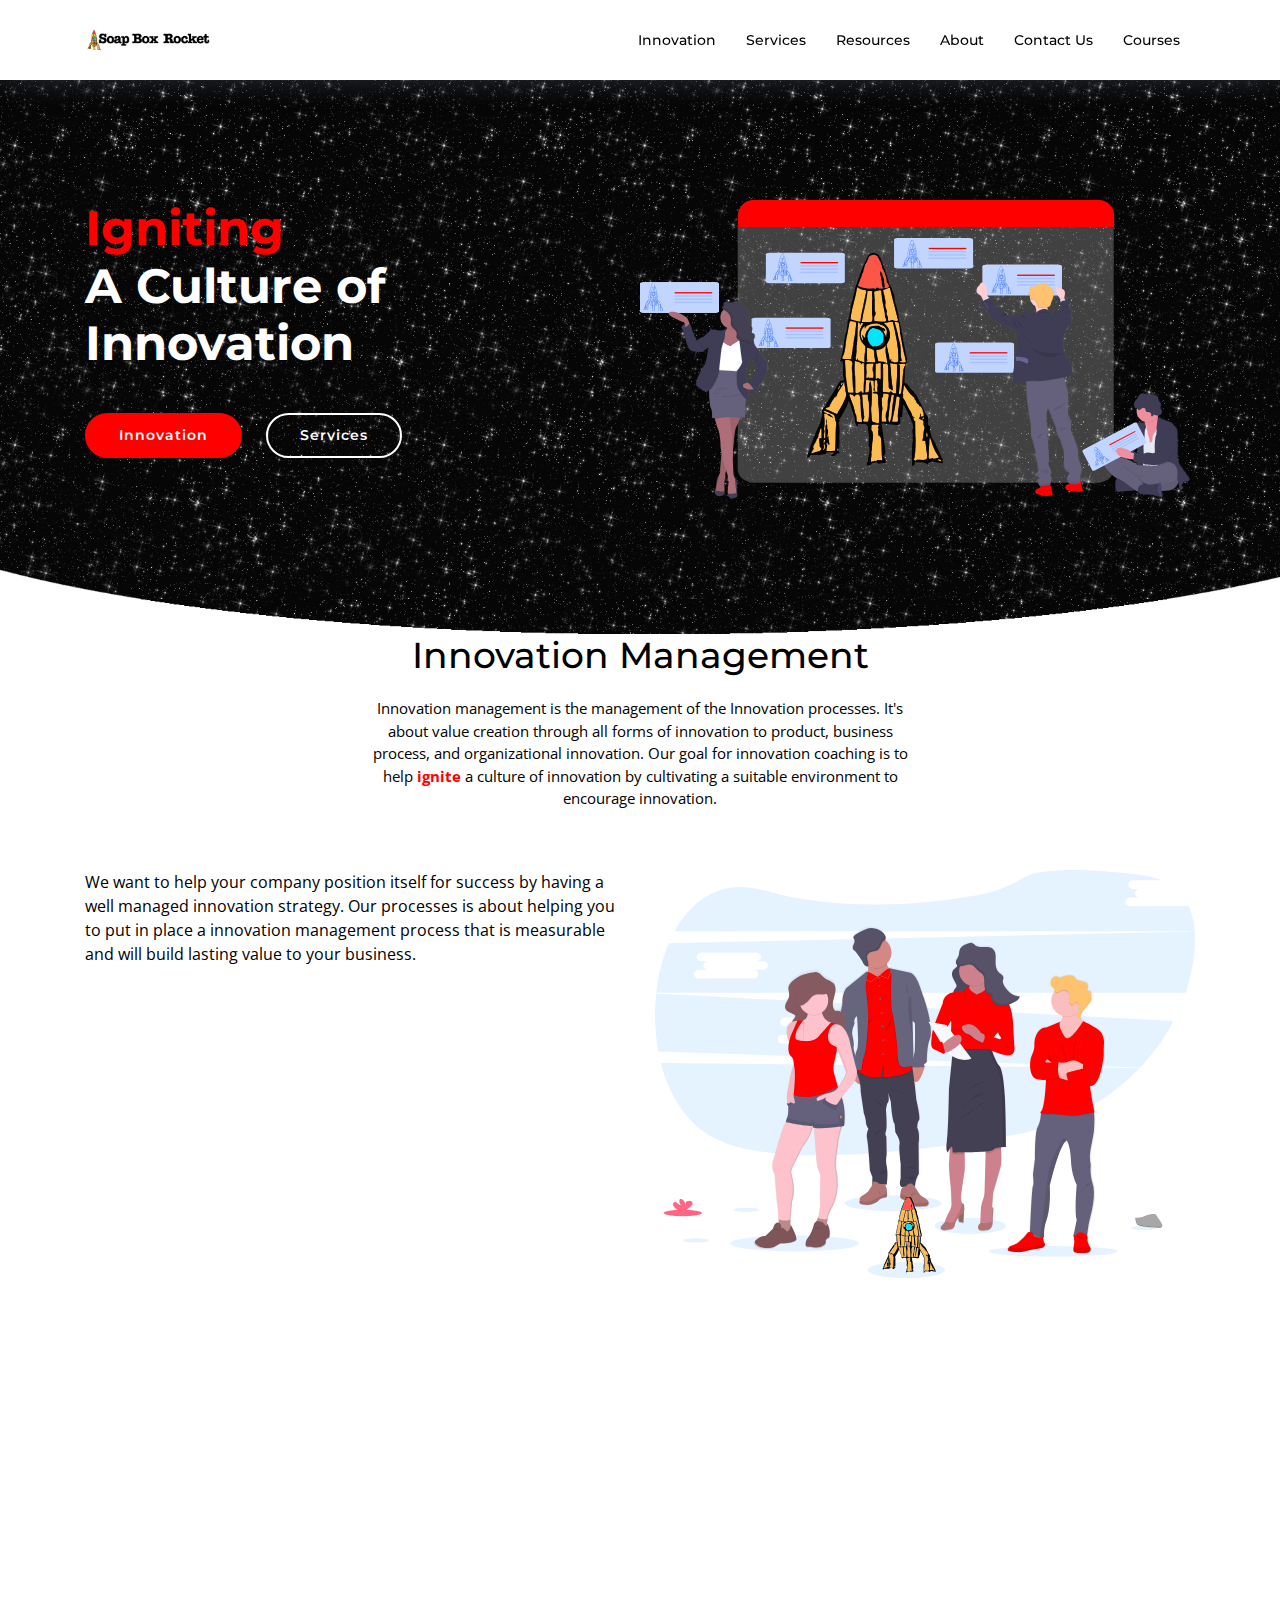
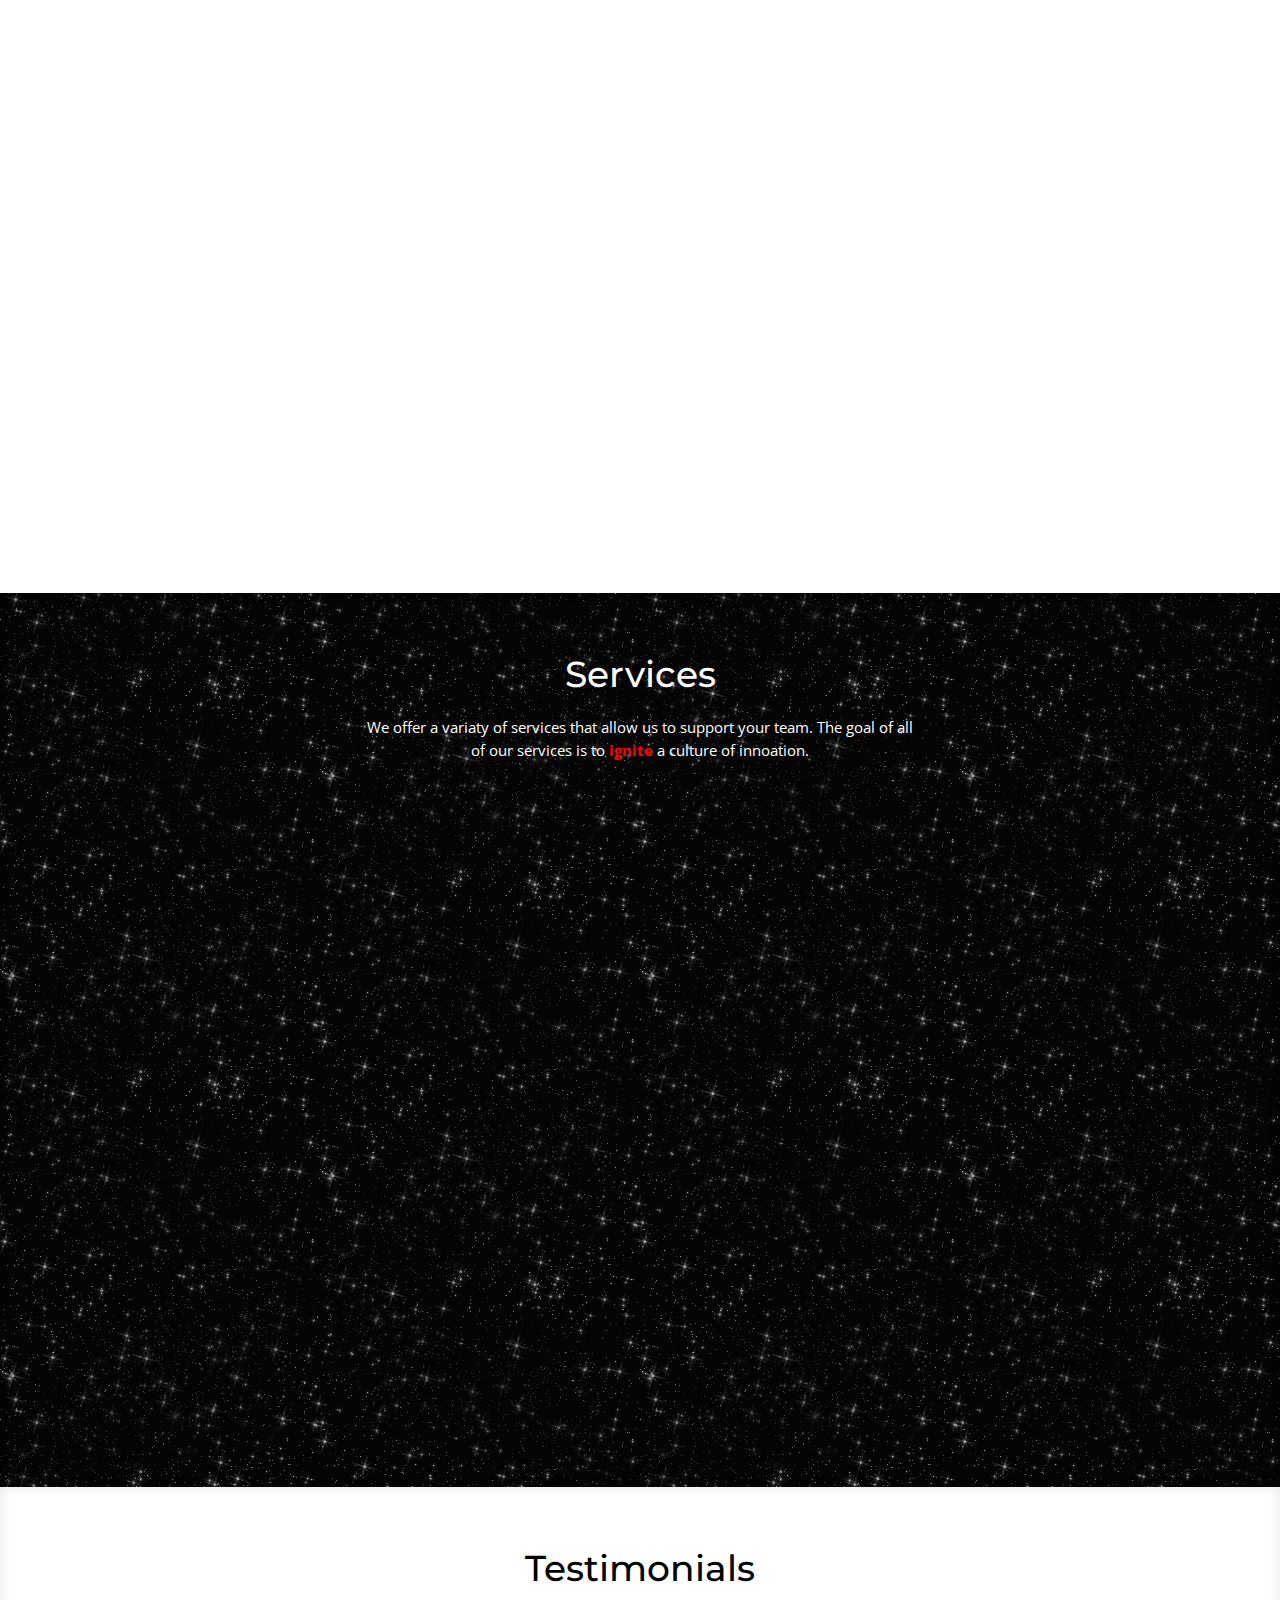
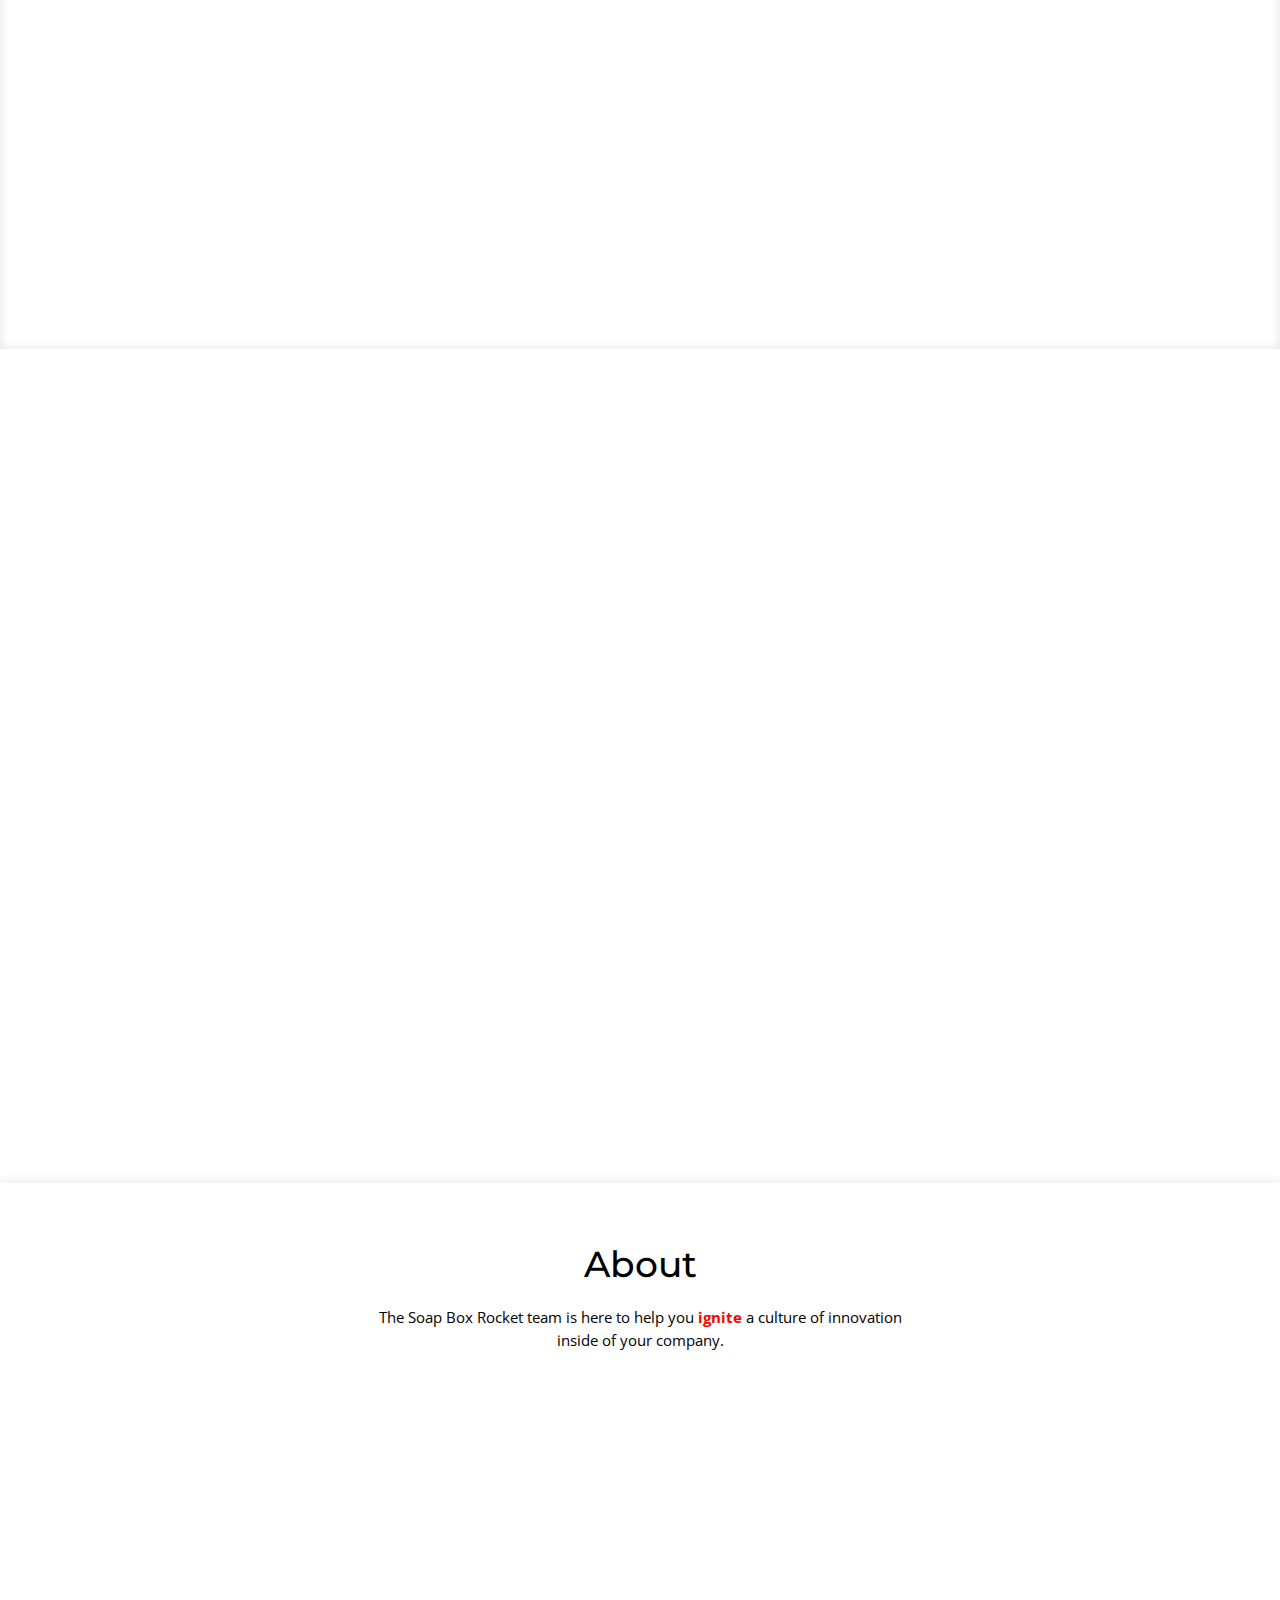
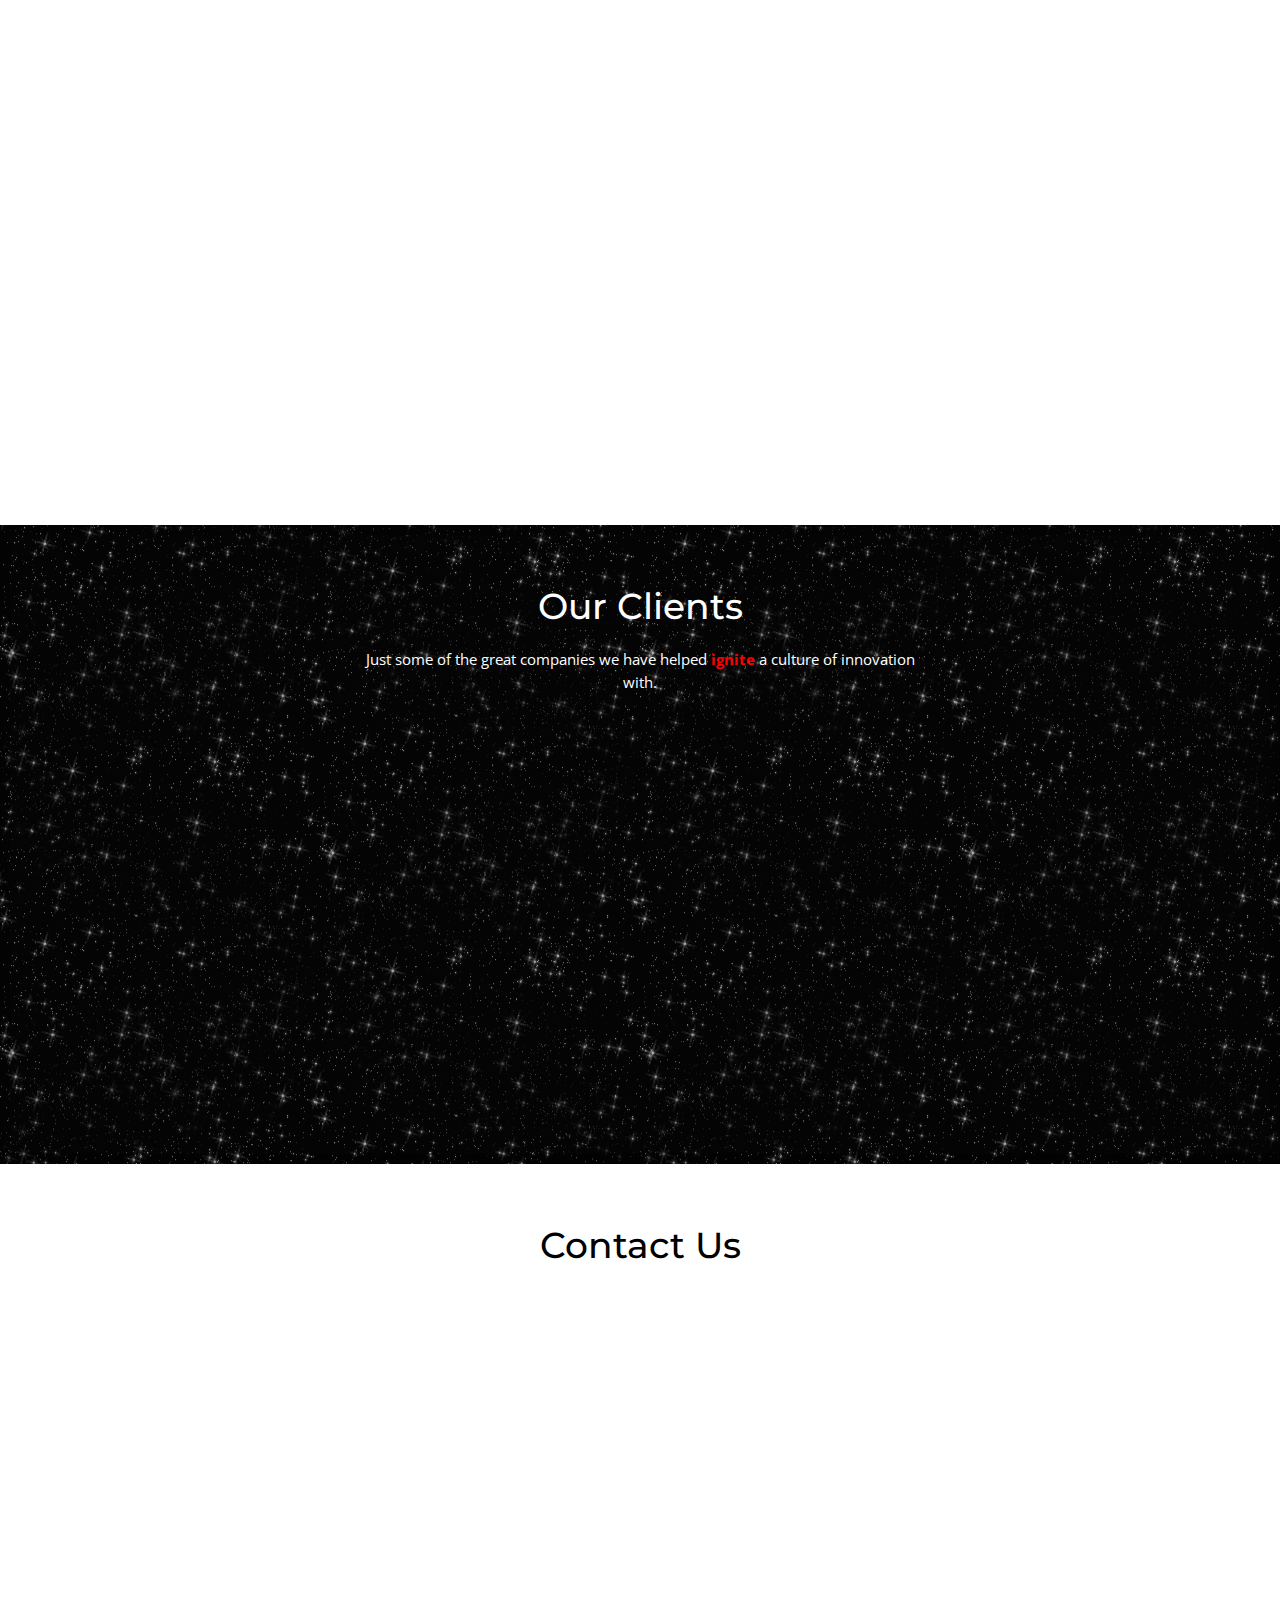
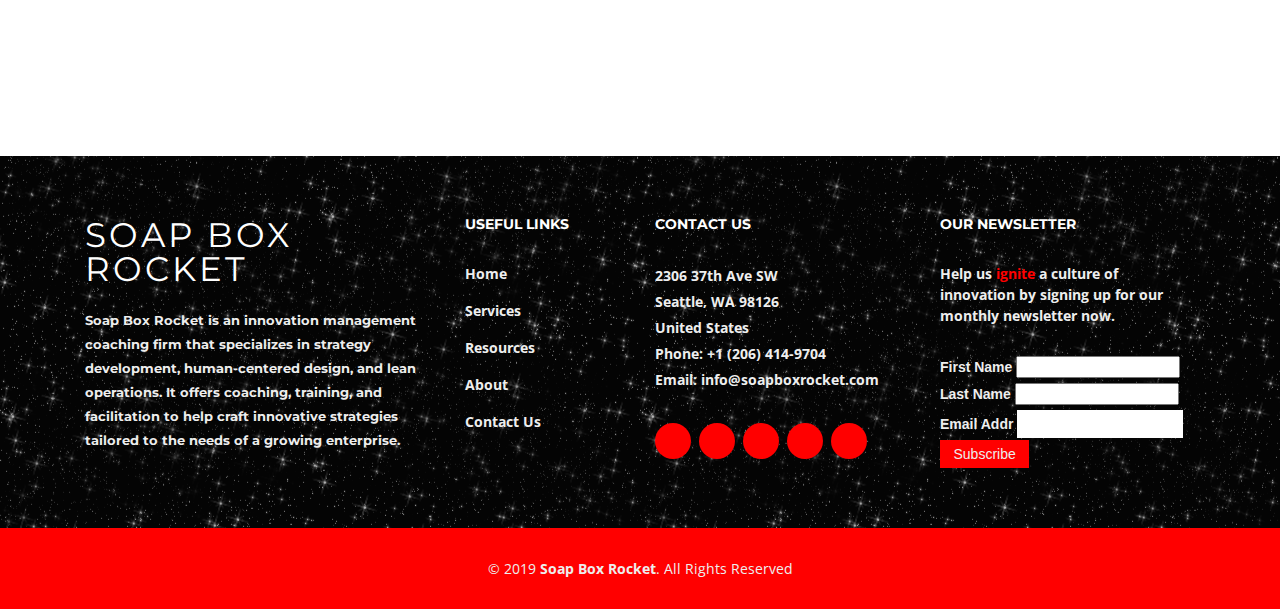
<file: index.html>
<!DOCTYPE html>
<html lang="en">
<head>

<!-- Global site tag (gtag.js) - Google Analytics -->
<script async src="https://www.googletagmanager.com/gtag/js?id=UA-32555634-1"></script>
<script>
  window.dataLayer = window.dataLayer || [];
  function gtag(){dataLayer.push(arguments);}
  gtag('js', new Date());

  gtag('config', 'UA-32555634-1');
</script>

  <meta charset="utf-8">
  <title>Soap Box Rocket</title>
  <meta name="viewport" content="width=device-width, initial-scale=1.0">
  <meta name="keywords" content="innovation, innovation management, design thinking, coaching, desing sprint">
  <meta name="description" content="">
  <meta name="author" content="Craig Damlo">

  <!-- Favicons -->
  <link href="img/favicon.png" rel="icon">
  <link href="img/apple-touch-icon.png" rel="apple-touch-icon">

  <!-- Google Fonts -->
  <link href="https://fonts.googleapis.com/css?family=Open+Sans:300,300i,400,400i,700,700i|Montserrat:300,400,500,700" rel="stylesheet">

  <!-- Bootstrap CSS File -->
  <link href="lib/bootstrap/css/bootstrap.min.css" rel="stylesheet">

  <!-- Libraries CSS Files -->
  <link href="lib/animate/animate.min.css" rel="stylesheet">
  <link href="lib/ionicons/css/ionicons.min.css" rel="stylesheet">
  <link href="lib/owlcarousel/assets/owl.carousel.min.css" rel="stylesheet">
  <link href="lib/lightbox/css/lightbox.min.css" rel="stylesheet">

  <link rel="stylesheet" href="https://use.fontawesome.com/releases/v5.7.2/css/all.css" integrity="sha384-fnmOCqbTlWIlj8LyTjo7mOUStjsKC4pOpQbqyi7RrhN7udi9RwhKkMHpvLbHG9Sr" crossorigin="anonymous">

  <!-- Main Stylesheet File -->
  <link href="css/style.css" rel="stylesheet">

  <!-- Mailchimp Popup -->
  <script type="text/javascript" src="//downloads.mailchimp.com/js/signup-forms/popup/unique-methods/embed.js" data-dojo-config="usePlainJson: true, isDebug: false"></script><script type="text/javascript">window.dojoRequire(["mojo/signup-forms/Loader"], function(L) { L.start({"baseUrl":"mc.us11.list-manage.com","uuid":"dcc38651e9322f6282eebcaec","lid":"806550689e","uniqueMethods":true}) })</script>

</head>

<body>

  <header id="header" class="fixed-top">
    <div class="container">

      <div class="logo float-left">
        <a href="./index.html" class="scrollto"><img src="img/logo.png" alt="Soap Box Rocket" class="img-fluid"></a>
      </div>

      <nav class="main-nav float-right d-none d-lg-block">
        <ul>
          <li><a href="#innovation">Innovation</a></li>
          <li><a href="#services">Services</a></li>
          <li><a href="#resources">Resources</a></li>
          <li><a href="#about">About</a></li>
          <li><a href="#contact">Contact Us</a></li>
          <li><a href="https://soapboxrocket.teachable.com/">Courses</a></li>
        </ul>
      </nav><!-- .main-nav -->

    </div>
  </header><!-- #header -->

  <section id="intro" class="clearfix">
    <div class="container">

      <div class="intro-img">
        <img src="img/intro-img.svg" alt="" class="img-fluid">
      </div>

      <div class="intro-info">
        <h2><span>Igniting</span><br>A Culture of Innovation</h2>
        <div>
          <a href="#innovation" class="btn-get-started scrollto">Innovation</a>
          <a href="#services" class="btn-services scrollto">Services</a>
        </div>
      </div>

    </div>
  </section><!-- #intro -->

  <main id="main">

    <!--==========================
      Innovation Section
    ============================-->
    <section id="innovation">
      <div class="container">

        <header class="section-header">
          <h3>Innovation Management</h3>
          <p>Innovation management is the management of the Innovation processes. It's about value creation through all forms of innovation to product, business process, and organizational innovation. Our goal for innovation coaching is to help <strong><font color="ff0000">ignite</font></strong> a culture of innovation by cultivating a suitable environment to encourage innovation.</p>

        </header>

        <div class="row about-container">

          <div class="col-lg-6 content order-lg-1 order-2">
            <p>
              We want to help your company position itself for success by having a well managed innovation strategy.  Our processes is about helping you to put in place a innovation management process that is measurable and will build lasting value to your business.
            </p>

            <div class="icon-box wow fadeInUp">
              <div class="icon"><i class="fas fa-clipboard-list"></i></div>
              <h4 class="title"><a href="#services">Assesment</a></h4>
              <p class="description">Start with determining your current position and mapping out your innovation processes.</p>
            </div>

            <div class="icon-box wow fadeInUp" data-wow-delay="0.2s">
              <div class="icon"><i class="fas fa-map"></i></div>
              <h4 class="title"><a href="#services">Roadmap</a></h4>
              <p class="description">The best way to deliver innovation is to know where you are going, and when you plan on being there.</p>
            </div>

            <div class="icon-box wow fadeInUp" data-wow-delay="0.2s">
              <div class="icon"><i class="fas fa-parachute-box"></i></div>
              <h4 class="title"><a href="#services">Training</a></h4>
              <p class="description">Get everyone on the same page, and provide your team with the tools required to consistently deliver on innovation projects.</p>
            </div>

          </div>

          <div class="col-lg-6 background order-lg-2 order-1 wow fadeInUp">
            <img src="img/about-img.svg" class="img-fluid" alt="">
          </div>
        </div>

        <div class="row about-extra">
          <div class="col-lg-6 wow fadeInUp">
            <img src="img/about-extra-1.svg" class="img-fluid" alt="">
          </div>
          <div class="col-lg-6 wow fadeInUp pt-5 pt-lg-0">

            <div class="icon-box wow fadeInUp" data-wow-delay="0.2s">
              <div class="icon"><i class="fas fa-running"></i></div>
              <h4 class="title"><a href="#services">Sprints</a></h4>
              <p class="description">Next step is to get up and running. A design sprint is one of the most affective ways to begin a new project, or jump start a stalled one.</p>
            </div>

            <div class="icon-box wow fadeInUp" data-wow-delay="0.2s">
              <div class="icon"><i class="fas fa-compass"></i></div>
              <h4 class="title"><a href="#services">Workshops</a></h4>
              <p class="description">Keep your team ontrack and motivated with well timed and expertly facilitated workshops.</p>
            </div>

            <div class="icon-box wow fadeInUp" data-wow-delay="0.2s">
              <div class="icon"><i class="fas fa-fire" style="color: #ff0000;"></i></div>
              <h4 class="title">Culture</h4>
              <p class="description">What it all comes down to is having a culture of innovation that is self sustaining. This is done through processes with measurable KPIs.</p>
            </div>

          </div>
        </div>

        <div class="row about-extra">
          <div class="col-lg-6 wow fadeInUp order-1 order-lg-2">
            <img src="img/about-extra-2.svg" class="img-fluid" alt="">
          </div>

          <div class="col-lg-6 wow fadeInUp pt-4 pt-lg-0 order-2 order-lg-1">
            <h4>From the beginning to the end of your innovation journey we are there to support and coach you through the entire process.</h4>
            <p>
             We will be with you when you first start to identify your problem and build a robust set of constraints. We will be with you when you first start to identify your problem and build a robust set of constraints. Standing with your team as they journey through the valley of doubt, we will coach you on the best path up and out.
            </p>
            <p>
              We believe that for all innovations the user should come first, that is why we utilize the design thinking methodologies to help you deliver outstanding innovations in a repeatable methodology.
            </p>
            <p>
              So if you are ready to <strong><font color="ff0000">ignite</font></strong> a culture of innovation in your organization then <a href="#contact">contact us</a> today and let’s begin that journey today.
            </p>
          </div>

        </div>

      </div>
    </section><!-- #about -->

    <!--==========================
      Services Section
    ============================-->
    <section id="services" class="section-bg">
      <div class="container">

        <header class="section-header-stars">
          <h3>Services</h3>
          <p>We offer a variaty of services that allow us to support your team. The goal of all of our services is to <strong><font color="ff0000">ignite</font></strong> a culture of innoation.</p>
        </header>

        <div class="row">

          <div class="col-md-6 col-lg-5 offset-lg-1 wow bounceInUp" data-wow-duration="1.4s">
            <div class="box">
              <div class="icon"><i class="fas fa-diagnoses" style="color: #ff0000;"></i></div>
              <h4 class="title">Coaching</h4>
              <p class="description">You are the best at what you do, we want to help you be better and deliver your best innovations everytime</p>
            </div>
          </div>
          <div class="col-md-6 col-lg-5 wow bounceInUp" data-wow-duration="1.4s">
            <div class="box">
              <div class="icon"><i class="fas fa-tools" style="color: #ffa500;"></i></div>
              <h4 class="title">Workshops</h4>
              <p class="description">We will roll up our sleves and facilitate workshops for you, these can be for training or for work on a project</p>
            </div>
          </div>

          <div class="col-md-6 col-lg-5 offset-lg-1 wow bounceInUp" data-wow-delay="0.1s" data-wow-duration="1.4s">
            <div class="box">
              <div class="icon"><i class="fas fa-globe-americas" style="color: #0000ff;"></i></div>
              <h4 class="title">Speaking</h4>
              <p class="description">Witha  history of keynote speaking around the world, allow us to share our insights and stories at your next event</p>
            </div>
          </div>
          <div class="col-md-6 col-lg-5 wow bounceInUp" data-wow-delay="0.1s" data-wow-duration="1.4s">
            <div class="box">
              <div class="icon"><i class="fas fa-shipping-fast" style="color:#800080;"></i></div>
              <h4 class="title">Design Sprints</h4>
              <p class="description">The best way to get something moving is to just start working on it, we will facilitate a desing sprint to get you up and running</p>
            </div>
          </div>

          <div class="col-md-6 col-lg-5 offset-lg-1 wow bounceInUp" data-wow-delay="0.2s" data-wow-duration="1.4s">
            <div class="box">
              <div class="icon"><i class="fas fa-project-diagram" style="color: #00ff00;"></i></div>
              <h4 class="title">Roadmapping</h4>
              <p class="description">We will help you to first understand where you want to go, and then what you need to do to get there</p>
            </div>
          </div>
          <div class="col-md-6 col-lg-5 wow bounceInUp" data-wow-delay="0.2s" data-wow-duration="1.4s">
            <div class="box">
              <div class="icon"><i class="fas fa-rocket" style="color: #ffff00;"></i></div>
              <h4 class="title">Startup Advising</h4>
              <p class="description">Startups are build on innovation, delivering that innovation's value to the market is where we can help</p>
            </div>
          </div>

        </div>

      </div>
    </section><!-- #services -->

    <!--==========================
      Testimonials Section
    ============================-->
    <section id="testimonials">
      <div class="container">

        <header class="section-header">
          <h3>Testimonials</h3>
        </header>

        <div class="row justify-content-center">
          <div class="col-lg-8">

            <div class="owl-carousel testimonials-carousel wow fadeInUp">

              <div class="testimonial-item">
                <img src="img/nickhughes.jpeg" class="testimonial-img" alt="Nick Hughes">
                <h3>Nick Hughes</h3>
                <h4>Ceo - <a href="https://www.founderslive.com/">Founders Live</a></h4>
                <p>
                  Working with Craig is one of the best decisions you can make. He offers coaching, training, and facilitation to help craft innovative strategies tailored to the needs of your growing enterprise. Within this unique framework, he will take you from something opaque and complex and turn it into a clear and actionable strategy. He has helped Founders Live many times over, and will do the same for you too!
                </p>
              </div>

              <div class="testimonial-item">
                <img src="img/paymonshokoohi.png" class="testimonial-img" alt="Paymon Shokoohi">
                <h3>Paymon Shokoohi</h3>
                <h4>Ceo &amp; Founder - Affordance Video</h4>
                <p>
                  Craig makes you question why you don’t have more coaches in your life.  What made Craig’s help so invaluable was how he was able to look at the bigger picture but, at the same time, also challenge me on specific questions to help me improve my product. I would highly recommend anyone looking to improve and innovate their products to engage with Craig. It has certainly paid off for my startup.
                </p>
              </div>

              <div class="testimonial-item">
                <img src="img/chrisjones.png" class="testimonial-img" alt="Chris Jones">
                <h3>Chris Jones</h3>
                <h4>Senior Engineer - Textron Aviation</h4>
                <p>
                  Craig is a highly skilled individual who’s focused and detail oriented, and yet has the capacity to be a very personable . One of Craig’s more unique designs was innovative in that it was functional, durable, and built to change as the project required. This gave his design the ability to be used for many different applications which not only saved the company money but prevented us from having to “re-invent the wheel” each time we sat down to design new products.
                </p>
              </div>

            </div>

          </div>
        </div>


      </div>
    </section><!-- #testimonials -->

    <!--==========================
      Resources Section
    ============================-->
    <section id="resources" class="wow fadeIn">
      <div class="container">
        <header class="section-header">
          <h3>Resources</h3>
          <p>Part of <strong><font color="ff0000">igniting</font></strong> a culture of innovation is sharing the resources you have.</p>
        </header>

        <div class="row row-eq-height justify-content-center">

          <div class="col-lg-4 mb-4">
            <div class="card wow bounceInUp">
                <i class="fas fa-tools"></i>
              <div class="card-body">
                <h5 class="card-title">Tools</h5>
                <p class="card-text">Innovation management is only as good as the your processes. Here is a collection of tools to help you build consistant innovations.</p>
                <a href="#" class="readmore">Coming Soon</a>
              </div>
            </div>
          </div>

          <div class="col-lg-4 mb-4">
            <div class="card wow bounceInUp">
                <i class="fas fa-microphone"></i>
              <div class="card-body">
                <h5 class="card-title">Podcast</h5>
                <p class="card-text">Each podcast is a presentation of a single problem that will help you stretch your imagination and critical thinking skills before you start problem solving.</p>
                <a href="http://lpp.soapboxrocket.com/" class="readmore">Listen Here</a>
              </div>
            </div>
          </div>

          <div class="col-lg-4 mb-4">
            <div class="card wow bounceInUp">
                <i class="fas fa-passport"></i>
              <div class="card-body">
                <h5 class="card-title">Blog</h5>
                <p class="card-text">Our blog is a collection of posts that aim to ignite your imagination towards building a culture of innovation.</p>
                <a href="https://medium.com/@SoapBoxRocket" class="readmore">Read Here</a>
              </div>
            </div>
          </div>

          <div class="col-lg-4 mb-4">
            <div class="card wow bounceInUp">
                <i class="fas fa-book-reader"></i>
              <div class="card-body">
                <h5 class="card-title">Library</h5>
                <p class="card-text">Find our collection of what we consider to be some of the best books on innovation and entrepreneurship.</p>
                <a href="#" class="readmore">Coming Soon</a>
              </div>
            </div>
          </div>

        </div>

      </div>
    </section>

    <!--==========================
      About Section
    ============================-->
    <section id="about">
      <div class="container">
        <div class="section-header">
          <h3>About</h3>
          <p>The Soap Box Rocket team is here to help you <strong><font color="ff0000">ignite</font></strong> a culture of innovation inside of your company.</p>
        </div>

        <div class="row">

          <div class="col-lg-3 col-md-6 wow fadeInUp">
            <div class="member">
              <img src="img/craig.png" class="img-fluid" alt="">
              <div class="member-info">
                <div class="member-info-content">
                  <div class="social">
                    <a href="https://www.twitter.com/SoapBoxRocket/"><i class="fab fa-twitter"></i></a>
                    <a href="https://www.facebook.com/SoapBoxRocket/"><i class="fab fa-facebook"></i></a>
                    <a href="https://www.instagram.com/soapboxrocket/"><i class="fab fa-instagram"></i></a>
                    <a href="https://www.linkedin.com/company/soap-box-rocket/"><i class="fab fa-linkedin"></i></a>
                    <a href="https://www.youtube.com/channel/UCw9vDpJAqIT40T4lLQ9C-Eg"><i class="fab fa-youtube"></i></a>
                  </div>
                </div>
              </div>
            </div>
          </div>

          <div class="col-lg-9 col-md-6 wow fadeInUp" data-wow-delay="0.1s">
            <div class="member-info-content">
              <h4><strong>Craig Damlo</strong></h4>
              <span><p>Craig Damlo has an extensive background in innovation and new product development. He specializes in using the human-centered design principles of design thinking.  He brings this “customer first” approach to innovation management, empathizing with customers, and understanding the problems to be solved before a product or system is developed. <p>Previously, he led a corporate innovation center for one of the largest aerospace suppliers in the world targeting cabin/cockpit systems as well as spacecraft systems, collaborating with development teams across three continents and customers across six continents.<p>Craig earned his undergraduate degree in physics and math from one of the top private universities in the American Midwest and completed a graduate program in innovation and entrepreneurship at Stanford University.</span>
            </div>
          </div>

          <div class="col-lg-3 col-md-6 wow fadeInUp">
            <div class="member">
              <img src="img/metroid.png" class="img-fluid" alt="">
              <div class="member-info">
                <div class="member-info-content">
                  <div class="social">
                    <a href="https://www.twitter.com/metroidcorgi/"><i class="fab fa-twitter"></i></a>
                    <a href="https://www.instagram.com/metroidcorgi/"><i class="fab fa-instagram"></i></a>
                  </div>
                </div>
              </div>
            </div>
          </div>

          <div class="col-lg-9 col-md-6 wow fadeInUp" data-wow-delay="0.1s">
            <div class="member-info-content">
              <h4><strong>Metroid</strong></h4>
              <span><p>Metroid is a blue merle corgi in charge of pets and company morale. She is named after the 1986 classic Nintendo game that featured the first female video game protagonist. She is a very good girl! <p>Metroid doesn't have any former education, but she has drooled on many textbooks in her time.</span>
            </div>
          </div>

        </div>

      </div>
    </section><!-- #about -->

    <!--==========================
      Clients Section
    ============================-->
    <section id="clients" class="section-bg">

      <div class="container">

        <div class="section-header-stars">
          <h3>Our Clients</h3>
          <p>Just some of the great companies we have helped <strong><font color="ff0000">ignite</font></strong> a culture of innovation with.</p>
        </div>

        <div class="row no-gutters clients-wrap clearfix wow fadeInUp">

          <div class="col-lg-3 col-md-4 col-xs-6">
            <div class="client-logo">
              <img src="img/clients/client-1.png" class="img-fluid" alt="">
            </div>
          </div>

          <div class="col-lg-3 col-md-4 col-xs-6">
            <div class="client-logo">
              <img src="img/clients/client-2.png" class="img-fluid" alt="">
            </div>
          </div>

          <div class="col-lg-3 col-md-4 col-xs-6">
            <div class="client-logo">
              <img src="img/clients/client-3.png" class="img-fluid" alt="">
            </div>
          </div>

          <div class="col-lg-3 col-md-4 col-xs-6">
            <div class="client-logo">
              <img src="img/clients/client-4.png" class="img-fluid" alt="">
            </div>
          </div>

          <div class="col-lg-3 col-md-4 col-xs-6">
            <div class="client-logo">
              <img src="img/clients/client-5.png" class="img-fluid" alt="">
            </div>
          </div>

          <div class="col-lg-3 col-md-4 col-xs-6">
            <div class="client-logo">
              <img src="img/clients/client-6.png" class="img-fluid" alt="">
            </div>
          </div>

          <div class="col-lg-3 col-md-4 col-xs-6">
            <div class="client-logo">
              <img src="img/clients/client-7.png" class="img-fluid" alt="">
            </div>
          </div>

          <div class="col-lg-3 col-md-4 col-xs-6">
            <div class="client-logo">
              <img src="img/clients/client-9.png" class="img-fluid" alt="McKinstry">
            </div>
          </div>

        </div>

      </div>

    </section>

    <!--==========================
      Contact Section
    ============================-->
    <section id="contact">
      <div class="container-fluid">

        <div class="section-header">
          <h3>Contact Us</h3>
        </div>

        <div class="row wow fadeInUp">

          <div class="col-lg-6">
            <div class="map mb-4 mb-lg-0">
              <iframe src="https://www.google.com/maps/embed?pb=!1m18!1m12!1m3!1d172139.41754164704!2d-122.4824903304139!3d47.612942765398564!2m3!1f0!2f0!3f0!3m2!1i1024!2i768!4f13.1!3m3!1m2!1s0x5490102c93e83355%3A0x102565466944d59a!2sSeattle%2C+WA!5e0!3m2!1sen!2sus!4v1550176675581" frameborder="0" style="border:0; width: 100%; height: 312px;" allowfullscreen></iframe>
            </div>
          </div>

          <div class="col-lg-6">
            <div class="row">
              <div class="col-md-5 info">
                <i class="ion-ios-location-outline"></i>
                <p>Seattle, WA USA</p>
              </div>
              <div class="col-md-4 info">
                <i class="ion-ios-email-outline"></i>
                <p>info@soapboxrocket.com</p>
              </div>
              <div class="col-md-3 info">
                <i class="ion-ios-telephone-outline"></i>
                <p>+1 (206) 414-9704</p>
              </div>
            </div>

            <div class="form">
              <div id="sendmessage">Your message has been sent. Thank you!</div>
              <div id="errormessage"></div>
              <form action="" method="post" role="form" class="contactForm">
                <div class="form-row">
                  <div class="form-group col-lg-6">
                    <input type="text" name="name" class="form-control" id="name" placeholder="Your Name" data-rule="minlen:4" data-msg="Please enter at least 4 chars" />
                    <div class="validation"></div>
                  </div>
                  <div class="form-group col-lg-6">
                    <input type="email" class="form-control" name="email" id="email" placeholder="Your Email" data-rule="email" data-msg="Please enter a valid email" />
                    <div class="validation"></div>
                  </div>
                </div>
                <div class="form-group">
                  <input type="text" class="form-control" name="subject" id="subject" placeholder="Subject" data-rule="minlen:4" data-msg="Please enter at least 8 chars of subject" />
                  <div class="validation"></div>
                </div>
                <div class="form-group">
                  <textarea class="form-control" name="message" rows="5" data-rule="required" data-msg="Please write something for us" placeholder="Message"></textarea>
                  <div class="validation"></div>
                </div>
                <div class="text-center"><button type="submit" title="Send Message">Send Message</button></div>
              </form>
            </div>
          </div>

        </div>

      </div>
    </section><!-- #contact -->

  </main>

  <!--==========================
    Footer
  ============================-->
  <footer id="footer">
    <div class="footer-top">
      <div class="container">
        <div class="row">

          <div class="col-lg-4 col-md-6 footer-info">
            <h3>Soap Box Rocket</h3>
            <p><strong>Soap Box Rocket is an innovation management coaching firm that specializes in strategy development, human-centered design, and lean operations. It offers coaching, training, and facilitation to help craft innovative strategies tailored to the needs of a growing enterprise.</strong></p>
          </div>

          <div class="col-lg-2 col-md-6 footer-links">
            <h4>Useful Links</h4>
            <ul><strong>
              <li><a href="./index.html">Home</a></li>
              <li><a href="./services.html">Services</a></li>
              <li><a href="./resources.html">Resources</a></li>
              <li><a href="./about.html">About</a></li>
              <li><a href="#contact">Contact Us</a></li>
            </ul></strong>
          </div>

          <div class="col-lg-3 col-md-6 footer-contact">
            <h4>Contact Us</h4>
            <p><strong>
              2306 37th Ave SW <br>
              Seattle, WA 98126<br>
              United States <br>
              Phone: <a href="tel:+12064149704" style="color: #eee">+1 (206) 414-9704</a><br>
              Email: <a href="mailto:info@soapboxrocket.com" style="color: #eee">info@soapboxrocket.com</a></strong><br>
            </p>

            <div class="social-links">
              <a href="https://twitter.com/soapboxrocket"><i class="fab fa-twitter"></i></a>
              <a href="https://www.facebook.com/SoapBoxRocket/"><i class="fab fa-facebook"></i></a>
              <a href="https://www.instagram.com/soapboxrocket/"><i class="fab fa-instagram"></i></a>
              <a href="https://www.linkedin.com/company/soap-box-rocket/"><i class="fab fa-linkedin"></i></a>
              <a href="https://www.youtube.com/channel/UCw9vDpJAqIT40T4lLQ9C-Eg"<i class="fab fa-youtube"></i></a>
            </div>

          </div>

          <div class="col-lg-3 col-md-6 footer-newsletter">
            <h4>Our Newsletter</h4>
            <p><strong>Help us <font color="ff0000">ignite</font> a culture of innovation by signing up for our monthly newsletter now.</strong></p>
            <!-- Begin Mailchimp Signup Form -->
            <link href="//cdn-images.mailchimp.com/embedcode/classic-10_7.css" rel="stylesheet" type="text/css">
            <style type="text/css">
              #mc_embed_signup{background:transparent; clear:left; font:14px Helvetica,Arial,sans-serif; }
              /* Add your own Mailchimp form style overrides in your site stylesheet or in this style block.
              We recommend moving this block and the preceding CSS link to the HEAD of your HTML file. */
            </style>
            <div id="mc_embed_signup">
              <form action="https://soapboxrocket.us11.list-manage.com/subscribe/post?u=dcc38651e9322f6282eebcaec&amp;id=806550689e" method="post" id="mc-embedded-subscribe-form" name="mc-embedded-subscribe-form" class="validate" target="_blank" novalidate>
            <div id="mc_embed_signup_scroll">

            <div class="mc-field-group">
	             <label for="mce-FNAME"><strong>First Name </strong></label>
	             <input type="text" value="" name="FNAME" class="required" id="mce-FNAME">
            </div>
            <div class="mc-field-group">
	             <label for="mce-LNAME"><strong>Last Name </strong></label>
	             <input type="text" value="" name="LNAME" class="required" id="mce-LNAME">
            </div>
            <div class="mc-field-group">
              <label for="mce-EMAIL"><strong>Email Addr </strong></label>
              <input type="email" value="" name="EMAIL" class="required email" id="mce-EMAIL">
            </div>
            <div id="mce-responses" class="clear">
              <div class="response" id="mce-error-response" style="display:none"></div>
              <div class="response" id="mce-success-response" style="display:none"></div>
            </div>    <!-- real people should not fill this in and expect good things - do not remove this or risk form bot signups-->
            <div style="position: absolute; left: -5000px;" aria-hidden="true"><input type="text" name="b_dcc38651e9322f6282eebcaec_806550689e" tabindex="-1" value=""></div>
            <div class="clear"><input type="submit" value="Subscribe" name="subscribe" id="mc-embedded-subscribe" class="button"></div>
            </div>
          </form>
        </div>
        <script type='text/javascript' src='//s3.amazonaws.com/downloads.mailchimp.com/js/mc-validate.js'></script><script type='text/javascript'>(function($) {window.fnames = new Array(); window.ftypes = new Array();fnames[1]='FNAME';ftypes[1]='text';fnames[2]='LNAME';ftypes[2]='text';fnames[0]='EMAIL';ftypes[0]='email';}(jQuery));var $mcj = jQuery.noConflict(true);</script>
<!--End mc_embed_signup-->
          </div>

        </div>
      </div>
    </div>

    <div class="container">
      <div class="copyright">
        &copy; 2019 <strong>Soap Box Rocket</strong>. All Rights Reserved
      </div>
    </div>
  </footer><!-- #footer -->

  <a href="#" class="back-to-top"><i class="fa fa-chevron-up"></i></a>
  <!-- Uncomment below i you want to use a preloader -->
  <!-- <div id="preloader"></div> -->

  <!-- JavaScript Libraries -->
  <script src="lib/jquery/jquery.min.js"></script>
  <script src="lib/jquery/jquery-migrate.min.js"></script>
  <script src="lib/bootstrap/js/bootstrap.bundle.min.js"></script>
  <script src="lib/easing/easing.min.js"></script>
  <script src="lib/mobile-nav/mobile-nav.js"></script>
  <script src="lib/wow/wow.min.js"></script>
  <script src="lib/waypoints/waypoints.min.js"></script>
  <script src="lib/counterup/counterup.min.js"></script>
  <script src="lib/owlcarousel/owl.carousel.min.js"></script>
  <script src="lib/isotope/isotope.pkgd.min.js"></script>
  <script src="lib/lightbox/js/lightbox.min.js"></script>
  <!-- Contact Form JavaScript File -->
  <script src="contactform/contactform.js"></script>

  <!-- Template Main Javascript File -->
  <script src="js/main.js"></script>

</body>
</html>
</file>
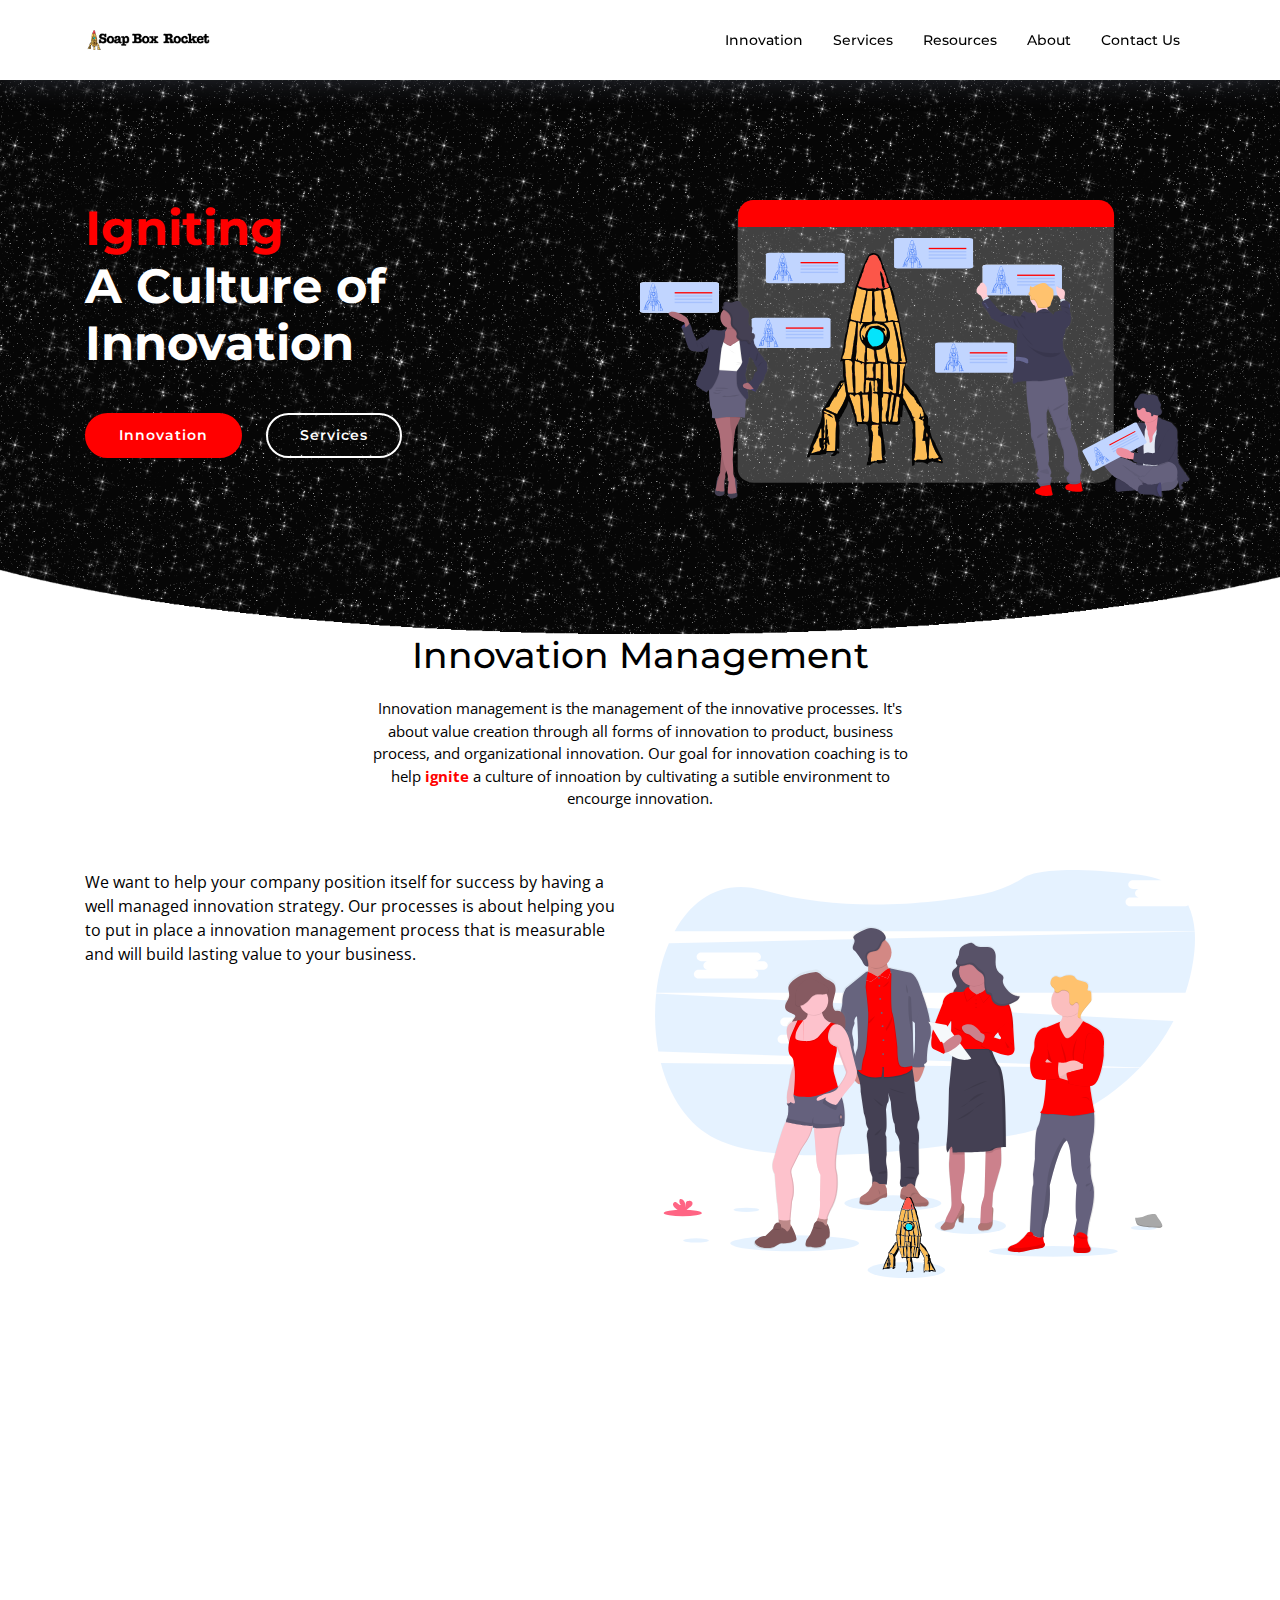
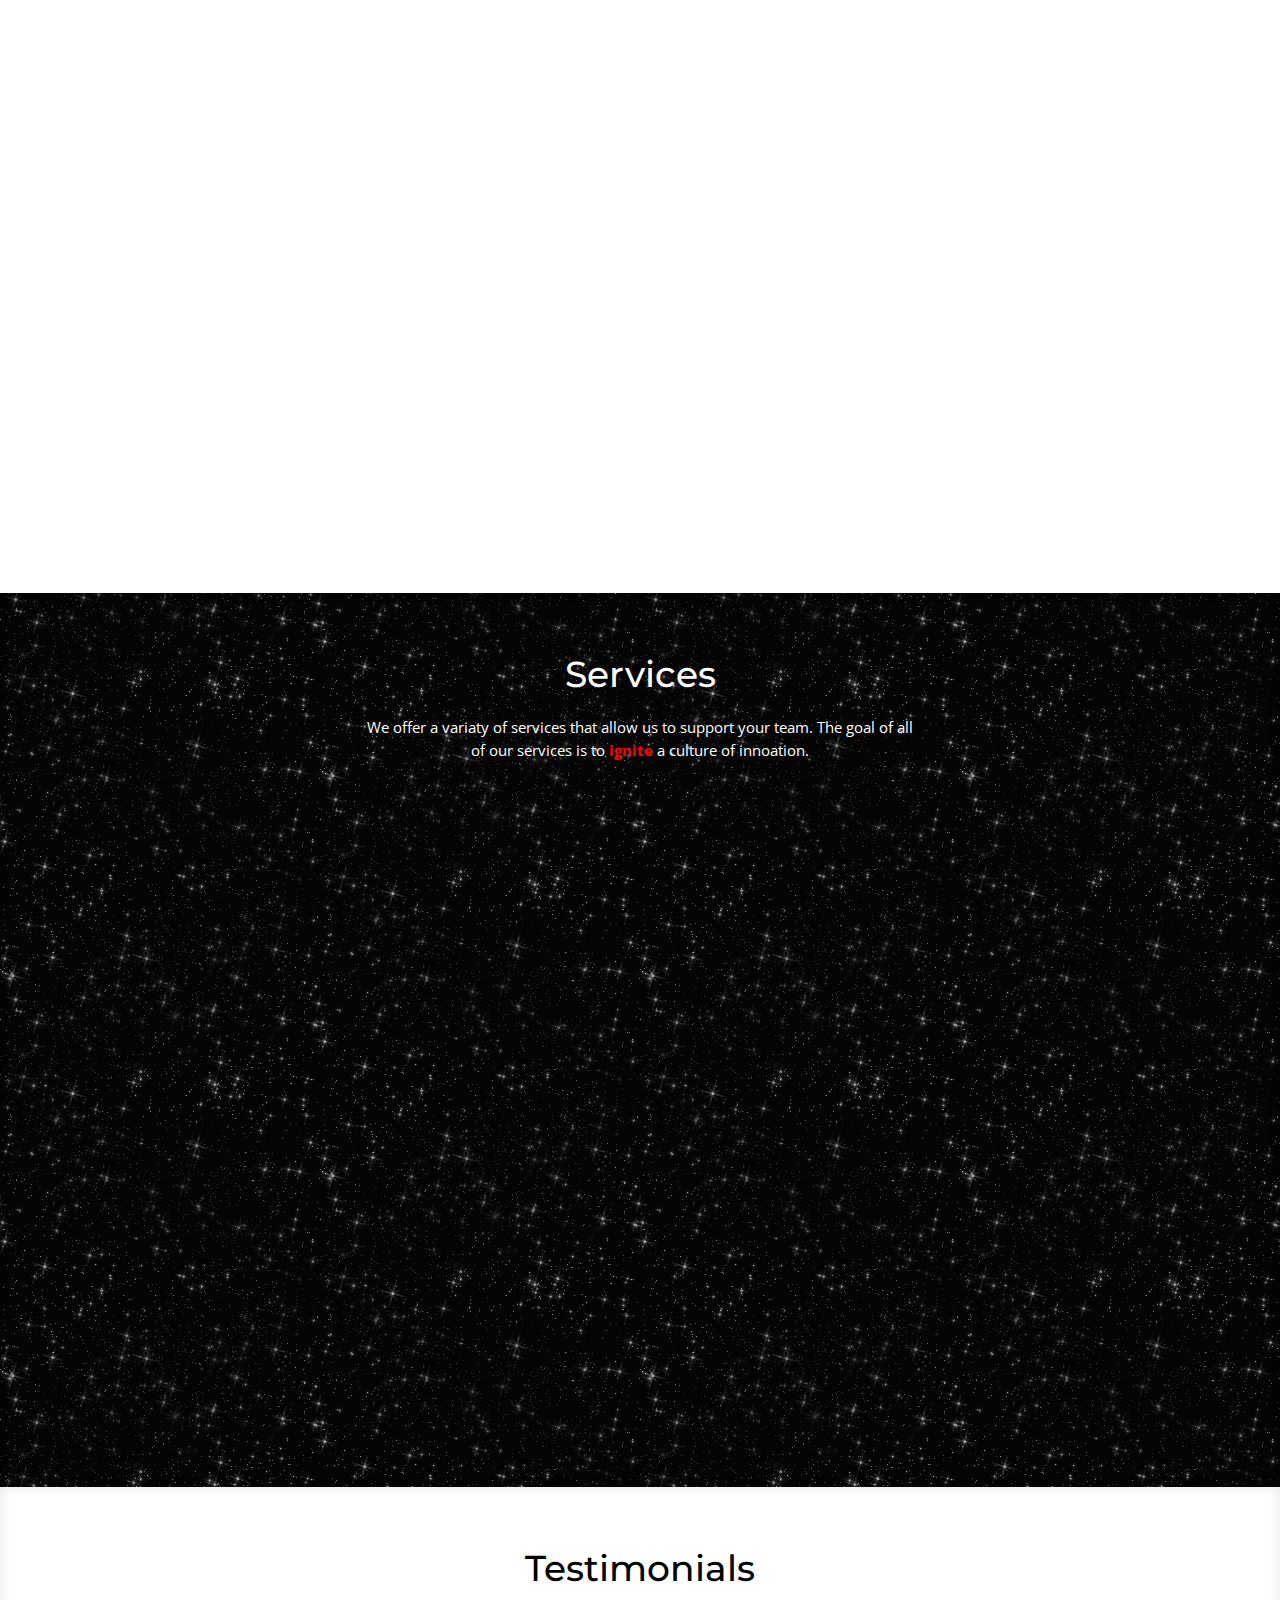
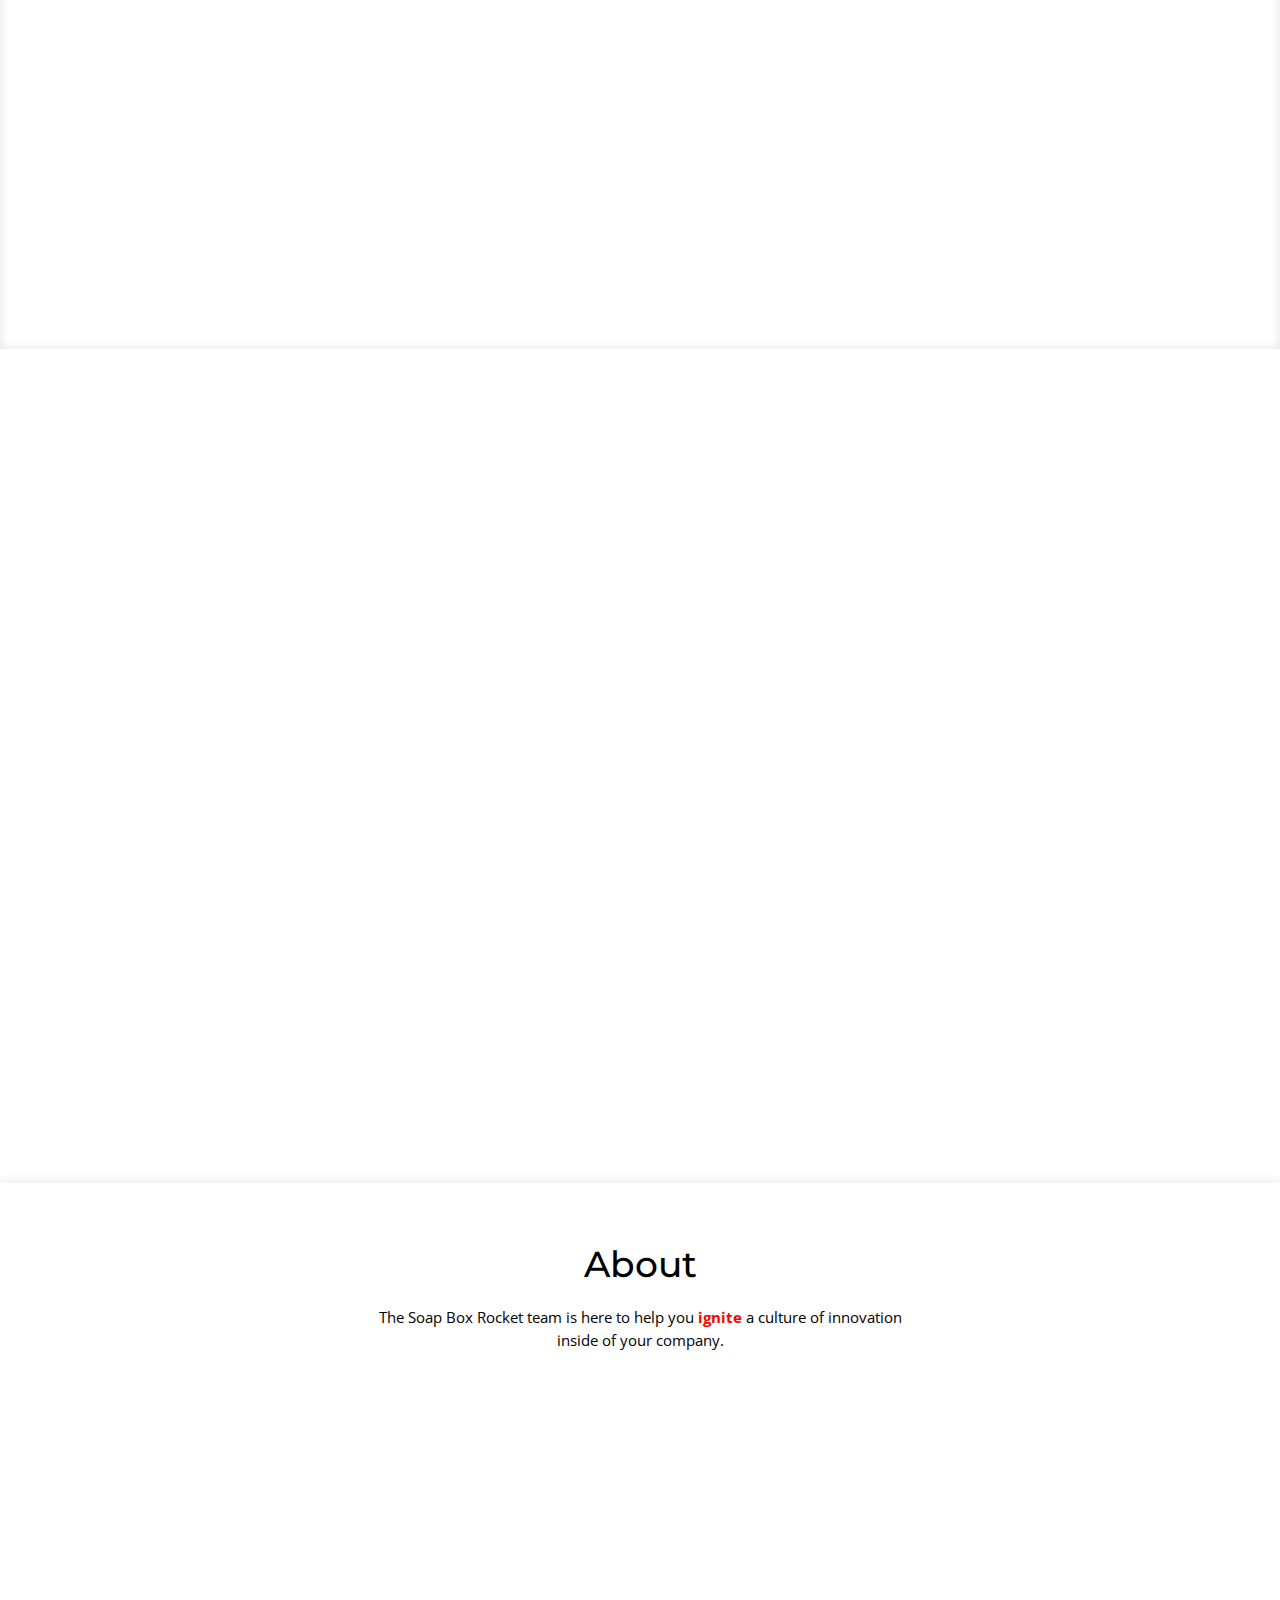
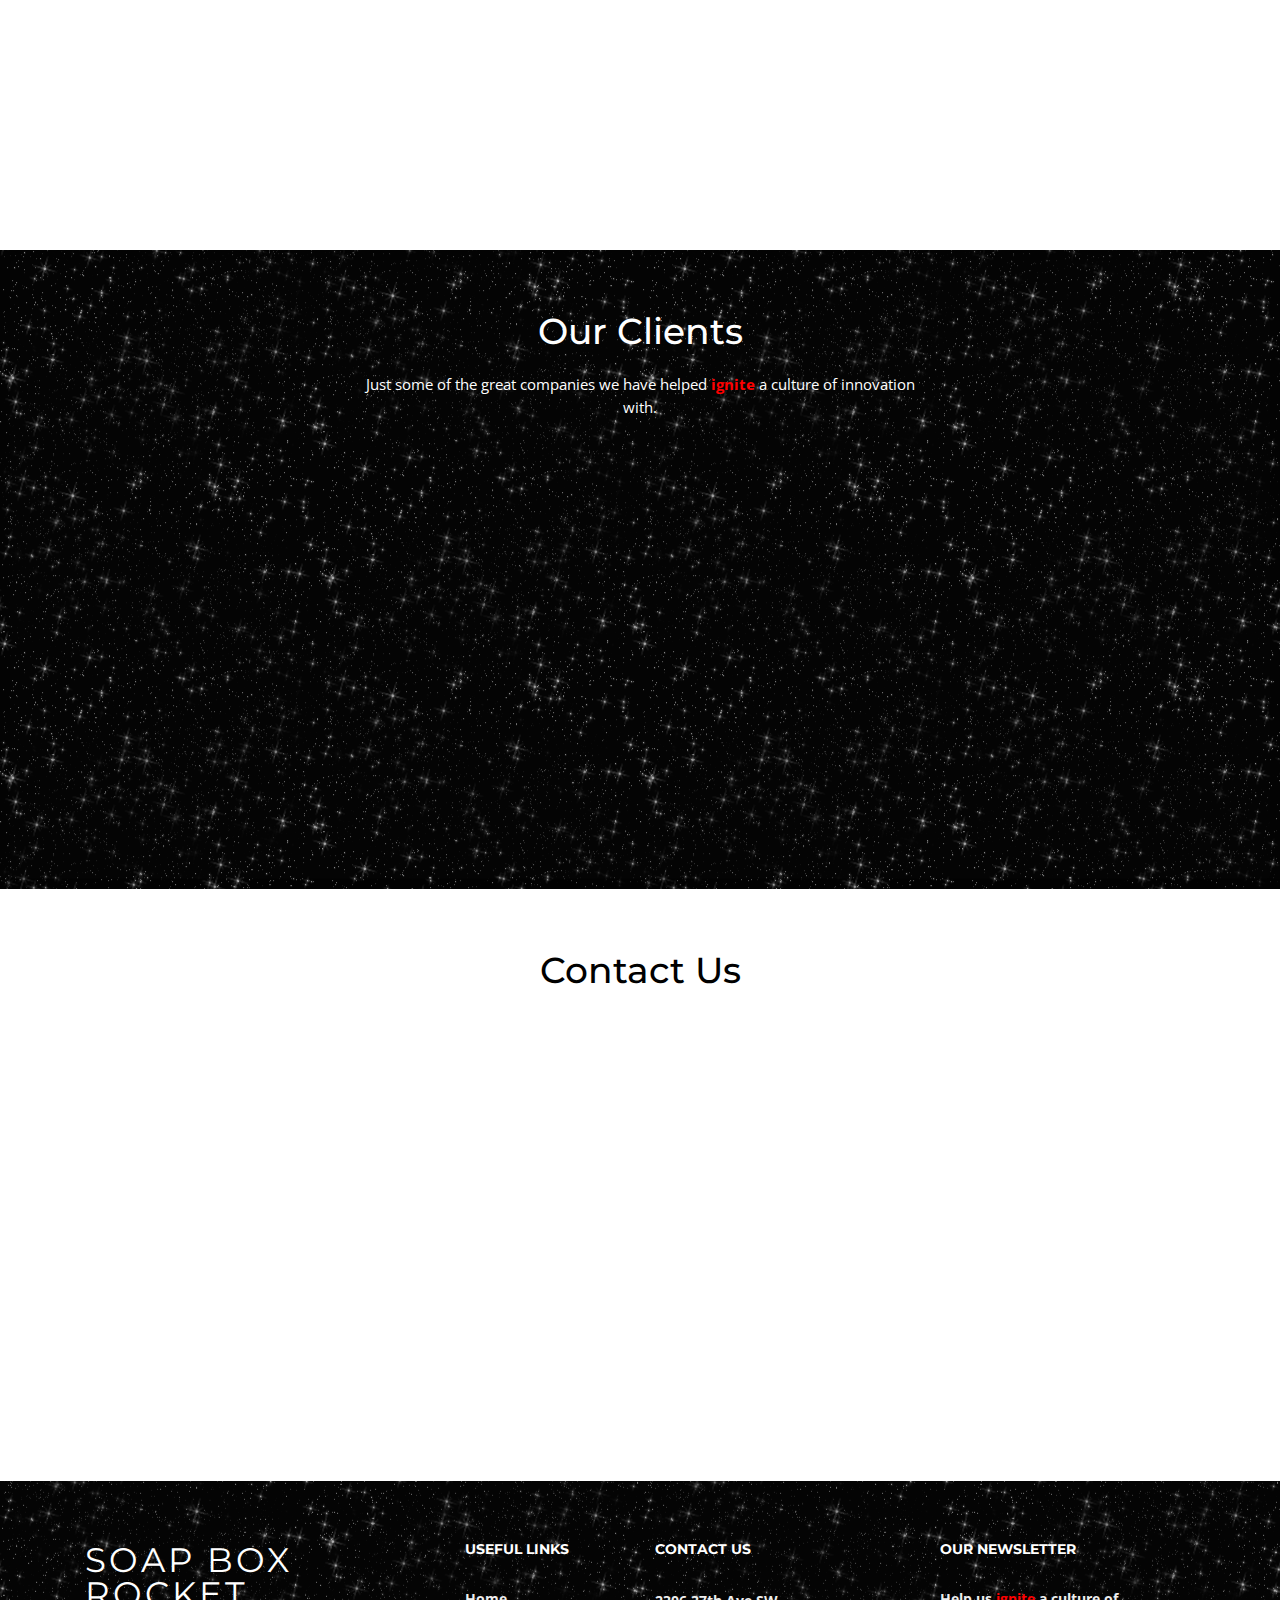
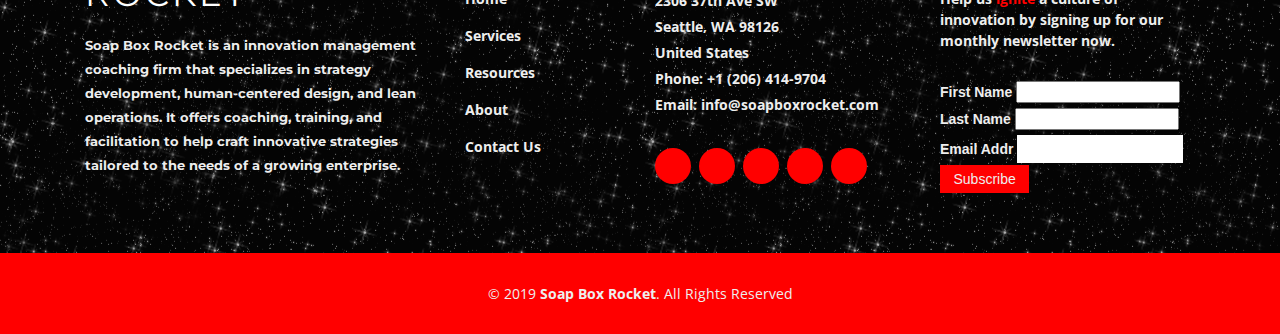
<file: library.html>
<!DOCTYPE html>
<html lang="en">
<head>

<!-- Global site tag (gtag.js) - Google Analytics -->
<script async src="https://www.googletagmanager.com/gtag/js?id=UA-32555634-1"></script>
<script>
  window.dataLayer = window.dataLayer || [];
  function gtag(){dataLayer.push(arguments);}
  gtag('js', new Date());

  gtag('config', 'UA-32555634-1');
</script>

  <meta charset="utf-8">
  <title>Soap Box Rocket</title>
  <meta name="viewport" content="width=device-width, initial-scale=1.0">
  <meta name="keywords" content="innovation, innovation managemetn, design thinking, coaching, desing sprint">
  <meta name="description" content="">
  <meta name="author" content="Craig Damlo">

  <!-- Favicons -->
  <link href="img/favicon.png" rel="icon">
  <link href="img/apple-touch-icon.png" rel="apple-touch-icon">

  <!-- Google Fonts -->
  <link href="https://fonts.googleapis.com/css?family=Open+Sans:300,300i,400,400i,700,700i|Montserrat:300,400,500,700" rel="stylesheet">

  <!-- Bootstrap CSS File -->
  <link href="lib/bootstrap/css/bootstrap.min.css" rel="stylesheet">

  <!-- Libraries CSS Files -->
  <link href="lib/animate/animate.min.css" rel="stylesheet">
  <link href="lib/ionicons/css/ionicons.min.css" rel="stylesheet">
  <link href="lib/owlcarousel/assets/owl.carousel.min.css" rel="stylesheet">
  <link href="lib/lightbox/css/lightbox.min.css" rel="stylesheet">

  <link rel="stylesheet" href="https://use.fontawesome.com/releases/v5.7.2/css/all.css" integrity="sha384-fnmOCqbTlWIlj8LyTjo7mOUStjsKC4pOpQbqyi7RrhN7udi9RwhKkMHpvLbHG9Sr" crossorigin="anonymous">

  <!-- Main Stylesheet File -->
  <link href="css/style.css" rel="stylesheet">

  <!-- Mailchimp Popup -->
  <script type="text/javascript" src="//downloads.mailchimp.com/js/signup-forms/popup/unique-methods/embed.js" data-dojo-config="usePlainJson: true, isDebug: false"></script><script type="text/javascript">window.dojoRequire(["mojo/signup-forms/Loader"], function(L) { L.start({"baseUrl":"mc.us11.list-manage.com","uuid":"dcc38651e9322f6282eebcaec","lid":"806550689e","uniqueMethods":true}) })</script>

</head>

<body>

  <header id="header" class="fixed-top">
    <div class="container">

      <div class="logo float-left">
        <a href="./index.html" class="scrollto"><img src="img/logo.png" alt="Soap Box Rocket" class="img-fluid"></a>
      </div>

      <nav class="main-nav float-right d-none d-lg-block">
        <ul>
          <li><a href="#innovation">Innovation</a></li>
          <li><a href="#services">Services</a></li>
          <li><a href="#resources">Resources</a></li>
          <li><a href="#about">About</a></li>
          <li><a href="#contact">Contact Us</a></li>
        </ul>
      </nav><!-- .main-nav -->

    </div>
  </header><!-- #header -->

  <section id="intro" class="clearfix">
    <div class="container">

      <div class="intro-img">
        <img src="img/intro-img.svg" alt="" class="img-fluid">
      </div>

      <div class="intro-info">
        <h2><span>Igniting</span><br>A Culture of Innovation</h2>
        <div>
          <a href="#innovation" class="btn-get-started scrollto">Innovation</a>
          <a href="#services" class="btn-services scrollto">Services</a>
        </div>
      </div>

    </div>
  </section><!-- #intro -->

  <main id="main">

    <!--==========================
      Innovation Section
    ============================-->
    <section id="innovation">
      <div class="container">

        <header class="section-header">
          <h3>Innovation Management</h3>
          <p>Innovation management is the management of the innovative processes. It's about value creation through all forms of innovation to product, business process, and organizational innovation. Our goal for innovation coaching is to help <strong><font color="ff0000">ignite</font></strong> a culture of innoation by cultivating a sutible environment to encourge innovation.</p>

        </header>

        <div class="row about-container">

          <div class="col-lg-6 content order-lg-1 order-2">
            <p>
              We want to help your company position itself for success by having a well managed innovation strategy.  Our processes is about helping you to put in place a innovation management process that is measurable and will build lasting value to your business.
            </p>

            <div class="icon-box wow fadeInUp">
              <div class="icon"><i class="fas fa-clipboard-list"></i></div>
              <h4 class="title"><a href="#services">Assesment</a></h4>
              <p class="description">Start with determining your current position and mapping out your innovation processes.</p>
            </div>

            <div class="icon-box wow fadeInUp" data-wow-delay="0.2s">
              <div class="icon"><i class="fas fa-map"></i></div>
              <h4 class="title"><a href="#services">Roadmap</a></h4>
              <p class="description">The best way to deliver innovation is to know where you are going, and when you plan on being there.</p>
            </div>

            <div class="icon-box wow fadeInUp" data-wow-delay="0.2s">
              <div class="icon"><i class="fas fa-parachute-box"></i></div>
              <h4 class="title"><a href="#services">Training</a></h4>
              <p class="description">Get everyone on the same page, and provide your team with the tools required to consistently deliver on innovation projects.</p>
            </div>

          </div>

          <div class="col-lg-6 background order-lg-2 order-1 wow fadeInUp">
            <img src="img/about-img.svg" class="img-fluid" alt="">
          </div>
        </div>

        <div class="row about-extra">
          <div class="col-lg-6 wow fadeInUp">
            <img src="img/about-extra-1.svg" class="img-fluid" alt="">
          </div>
          <div class="col-lg-6 wow fadeInUp pt-5 pt-lg-0">

            <div class="icon-box wow fadeInUp" data-wow-delay="0.2s">
              <div class="icon"><i class="fas fa-running"></i></div>
              <h4 class="title"><a href="#services">Sprints</a></h4>
              <p class="description">Next step is to get up and running. A design sprint is one of the most affective ways to begin a new project, or jump start a stalled one.</p>
            </div>

            <div class="icon-box wow fadeInUp" data-wow-delay="0.2s">
              <div class="icon"><i class="fas fa-compass"></i></div>
              <h4 class="title"><a href="#services">Workshops</a></h4>
              <p class="description">Keep your team ontrack and motivated with well timed and expertly facilitated workshops.</p>
            </div>

            <div class="icon-box wow fadeInUp" data-wow-delay="0.2s">
              <div class="icon"><i class="fas fa-fire" style="color: #ff0000;"></i></div>
              <h4 class="title">Culture</h4>
              <p class="description">What it all comes down to is having a culture of innovation that is self sustaining. This is done through processes with measurable KPIs.</p>
            </div>

          </div>
        </div>

        <div class="row about-extra">
          <div class="col-lg-6 wow fadeInUp order-1 order-lg-2">
            <img src="img/about-extra-2.svg" class="img-fluid" alt="">
          </div>

          <div class="col-lg-6 wow fadeInUp pt-4 pt-lg-0 order-2 order-lg-1">
            <h4>From the beginning to the end of your innovation journey we are there to support and coach you through the entire process.</h4>
            <p>
             We will be with you when you first start to identify your problem and build a robust set of constraints. We will be with you when you first start to identify your problem and build a robust set of constraints. Standing with your team as they journey through the valley of doubt, we will coach you on the best path up and out.
            </p>
            <p>
              We believe that for all innovations the user should come first, that is why we utilize the design thinking methodologies to help you deliver outstanding innovations in a repeatable methodology.
            </p>
            <p>
              So if you are ready to <strong><font color="ff0000">ignite</font></strong> a culture of innovation in your organization then <a href="#contact">contact us</a> today and let’s begin that journey today.
            </p>
          </div>

        </div>

      </div>
    </section><!-- #about -->

    <!--==========================
      Services Section
    ============================-->
    <section id="services" class="section-bg">
      <div class="container">

        <header class="section-header-stars">
          <h3>Services</h3>
          <p>We offer a variaty of services that allow us to support your team. The goal of all of our services is to <strong><font color="ff0000">ignite</font></strong> a culture of innoation.</p>
        </header>

        <div class="row">

          <div class="col-md-6 col-lg-5 offset-lg-1 wow bounceInUp" data-wow-duration="1.4s">
            <div class="box">
              <div class="icon"><i class="fas fa-diagnoses" style="color: #ff0000;"></i></div>
              <h4 class="title">Coaching</h4>
              <p class="description">You are the best at what you do, we want to help you be better and deliver your best innovations everytime</p>
            </div>
          </div>
          <div class="col-md-6 col-lg-5 wow bounceInUp" data-wow-duration="1.4s">
            <div class="box">
              <div class="icon"><i class="fas fa-tools" style="color: #ffa500;"></i></div>
              <h4 class="title">Workshops</h4>
              <p class="description">We will roll up our sleves and facilitate workshops for you, these can be for training or for work on a project</p>
            </div>
          </div>

          <div class="col-md-6 col-lg-5 offset-lg-1 wow bounceInUp" data-wow-delay="0.1s" data-wow-duration="1.4s">
            <div class="box">
              <div class="icon"><i class="fas fa-globe-americas" style="color: #0000ff;"></i></div>
              <h4 class="title">Speaking</h4>
              <p class="description">Witha  history of keynote speaking around the world, allow us to share our insights and stories at your next event</p>
            </div>
          </div>
          <div class="col-md-6 col-lg-5 wow bounceInUp" data-wow-delay="0.1s" data-wow-duration="1.4s">
            <div class="box">
              <div class="icon"><i class="fas fa-shipping-fast" style="color:#800080;"></i></div>
              <h4 class="title">Design Sprints</h4>
              <p class="description">The best way to get something moving is to just start working on it, we will facilitate a desing sprint to get you up and running</p>
            </div>
          </div>

          <div class="col-md-6 col-lg-5 offset-lg-1 wow bounceInUp" data-wow-delay="0.2s" data-wow-duration="1.4s">
            <div class="box">
              <div class="icon"><i class="fas fa-project-diagram" style="color: #00ff00;"></i></div>
              <h4 class="title">Roadmapping</h4>
              <p class="description">We will help you to first understand where you want to go, and then what you need to do to get there</p>
            </div>
          </div>
          <div class="col-md-6 col-lg-5 wow bounceInUp" data-wow-delay="0.2s" data-wow-duration="1.4s">
            <div class="box">
              <div class="icon"><i class="fas fa-rocket" style="color: #ffff00;"></i></div>
              <h4 class="title">Startup Advising</h4>
              <p class="description">Startups are build on innovation, delivering that innovation's value to the market is where we can help</p>
            </div>
          </div>

        </div>

      </div>
    </section><!-- #services -->

    <!--==========================
      Testimonials Section
    ============================-->
    <section id="testimonials">
      <div class="container">

        <header class="section-header">
          <h3>Testimonials</h3>
        </header>

        <div class="row justify-content-center">
          <div class="col-lg-8">

            <div class="owl-carousel testimonials-carousel wow fadeInUp">

              <div class="testimonial-item">
                <img src="img/paymonshokoohi.png" class="testimonial-img" alt="Paymon Shokoohi">
                <h3>Paymon Shokoohi</h3>
                <h4>Ceo &amp; Founder - Affordance Video</h4>
                <p>
                  Craig makes you question why you don’t have more coaches in your life.  What made Craig’s help so invaluable was how he was able to look at the bigger picture but, at the same time, also challenge me on specific questions to help me improve my product. I would highly recommend anyone looking to improve and innovate their products to engage with Craig. It has certainly paid off for my startup.
                </p>
              </div>

              <div class="testimonial-item">
                <img src="img/chrisjones.png" class="testimonial-img" alt="Chris Jones">
                <h3>Chris Jones</h3>
                <h4>Senior Engineer - Textron Aviation</h4>
                <p>
                  Craig is a highly skilled individual who’s focused and detail oriented, and yet has the capacity to be a very personable . One of Craig’s more unique designs was innovative in that it was functional, durable, and built to change as the project required. This gave his design the ability to be used for many different applications which not only saved the company money but prevented us from having to “re-invent the wheel” each time we sat down to design new products.
                </p>
              </div>

            </div>

          </div>
        </div>


      </div>
    </section><!-- #testimonials -->

    <!--==========================
      Resources Section
    ============================-->
    <section id="resources" class="wow fadeIn">
      <div class="container">
        <header class="section-header">
          <h3>Resources</h3>
          <p>Part of <strong><font color="ff0000">igniting</font></strong> a culture of innovation is sharing the resources you have.</p>
        </header>

        <div class="row row-eq-height justify-content-center">

          <div class="col-lg-4 mb-4">
            <div class="card wow bounceInUp">
                <i class="fas fa-tools"></i>
              <div class="card-body">
                <h5 class="card-title">Tools</h5>
                <p class="card-text">Innovation management is only as good as the your processes. Here is a collection of tools to help you build consistant innovations.</p>
                <a href="#" class="readmore">Coming Soon</a>
              </div>
            </div>
          </div>

          <div class="col-lg-4 mb-4">
            <div class="card wow bounceInUp">
                <i class="fas fa-microphone"></i>
              <div class="card-body">
                <h5 class="card-title">Podcast</h5>
                <p class="card-text">Each podcast is a presentation of a single problem that will help you stretch your imagination and critical thinking skills before you start problem solving.</p>
                <a href="http://lpp.soapboxrocket.com/" class="readmore">Listen Here</a>
              </div>
            </div>
          </div>

          <div class="col-lg-4 mb-4">
            <div class="card wow bounceInUp">
                <i class="fas fa-passport"></i>
              <div class="card-body">
                <h5 class="card-title">Blog</h5>
                <p class="card-text">Our blog is a collection of posts that aim to ignite your imagination towards building a culture of innovation.</p>
                <a href="https://medium.com/igniting-innovation" class="readmore">Read Here</a>
              </div>
            </div>
          </div>

          <div class="col-lg-4 mb-4">
            <div class="card wow bounceInUp">
                <i class="fas fa-book-reader"></i>
              <div class="card-body">
                <h5 class="card-title">Library</h5>
                <p class="card-text">Find our collection of what we consider to be some of the best books on innovation and entrepreneurship.</p>
                <a href="#" class="readmore">Coming Soon</a>
              </div>
            </div>
          </div>

        </div>

      </div>
    </section>

    <!--==========================
      About Section
    ============================-->
    <section id="about">
      <div class="container">
        <div class="section-header">
          <h3>About</h3>
          <p>The Soap Box Rocket team is here to help you <strong><font color="ff0000">ignite</font></strong> a culture of innovation inside of your company.</p>
        </div>

        <div class="row">

          <div class="col-lg-3 col-md-6 wow fadeInUp">
            <div class="member">
              <img src="img/craig.png" class="img-fluid" alt="">
              <div class="member-info">
                <div class="member-info-content">
                  <div class="social">
                    <a href="https://www.facebook.com/SoapBoxRocket/"><i class="fab fa-twitter"></i></a>
                    <a href="https://www.facebook.com/SoapBoxRocket/"><i class="fab fa-facebook"></i></a>
                    <a href="https://www.instagram.com/soapboxrocket/"><i class="fab fa-instagram"></i></a>
                    <a href="https://www.linkedin.com/company/soap-box-rocket/"><i class="fab fa-linkedin"></i></a>
                    <a href="https://www.youtube.com/channel/UCw9vDpJAqIT40T4lLQ9C-Eg"><i class="fab fa-youtube"></i></a>
                  </div>
                </div>
              </div>
            </div>
          </div>

          <div class="col-lg-9 col-md-6 wow fadeInUp" data-wow-delay="0.1s">
            <div class="member-info-content">
              <h4><strong>Craig Damlo</strong></h4>
              <span><p>Craig Damlo has an extensive background in innovation and new product development. He specializes in using the human-centered design principles of design thinking.  He brings this “customer first” approach to innovation management, empathizing with customers, and understanding the problems to be solved before a product or system is developed. <p>Previously, he led a corporate innovation center for one of the largest aerospace suppliers in the world targeting cabin/cockpit systems as well as spacecraft systems, collaborating with development teams across three continents and customers across six continents.<p>Craig earned his undergraduate degree in physics and math from one of the top private universities in the American Midwest and completed a graduate program in innovation and entrepreneurship at Stanford University.</span>
            </div>
          </div>

        </div>

      </div>
    </section><!-- #about -->

    <!--==========================
      Clients Section
    ============================-->
    <section id="clients" class="section-bg">

      <div class="container">

        <div class="section-header-stars">
          <h3>Our Clients</h3>
          <p>Just some of the great companies we have helped <strong><font color="ff0000">ignite</font></strong> a culture of innovation with.</p>
        </div>

        <div class="row no-gutters clients-wrap clearfix wow fadeInUp">

          <div class="col-lg-3 col-md-4 col-xs-6">
            <div class="client-logo">
              <img src="img/clients/client-1.png" class="img-fluid" alt="">
            </div>
          </div>

          <div class="col-lg-3 col-md-4 col-xs-6">
            <div class="client-logo">
              <img src="img/clients/client-2.png" class="img-fluid" alt="">
            </div>
          </div>

          <div class="col-lg-3 col-md-4 col-xs-6">
            <div class="client-logo">
              <img src="img/clients/client-3.png" class="img-fluid" alt="">
            </div>
          </div>

          <div class="col-lg-3 col-md-4 col-xs-6">
            <div class="client-logo">
              <img src="img/clients/client-4.png" class="img-fluid" alt="">
            </div>
          </div>

          <div class="col-lg-3 col-md-4 col-xs-6">
            <div class="client-logo">
              <img src="img/clients/client-5.png" class="img-fluid" alt="">
            </div>
          </div>

          <div class="col-lg-3 col-md-4 col-xs-6">
            <div class="client-logo">
              <img src="img/clients/client-6.png" class="img-fluid" alt="">
            </div>
          </div>

          <div class="col-lg-3 col-md-4 col-xs-6">
            <div class="client-logo">
              <img src="img/clients/client-7.png" class="img-fluid" alt="">
            </div>
          </div>

          <div class="col-lg-3 col-md-4 col-xs-6">
            <div class="client-logo">
              <img src="img/clients/client-8.png" class="img-fluid" alt="">
            </div>
          </div>

        </div>

      </div>

    </section>

    <!--==========================
      Contact Section
    ============================-->
    <section id="contact">
      <div class="container-fluid">

        <div class="section-header">
          <h3>Contact Us</h3>
        </div>

        <div class="row wow fadeInUp">

          <div class="col-lg-6">
            <div class="map mb-4 mb-lg-0">
              <iframe src="https://www.google.com/maps/embed?pb=!1m18!1m12!1m3!1d172139.41754164704!2d-122.4824903304139!3d47.612942765398564!2m3!1f0!2f0!3f0!3m2!1i1024!2i768!4f13.1!3m3!1m2!1s0x5490102c93e83355%3A0x102565466944d59a!2sSeattle%2C+WA!5e0!3m2!1sen!2sus!4v1550176675581" frameborder="0" style="border:0; width: 100%; height: 312px;" allowfullscreen></iframe>
            </div>
          </div>

          <div class="col-lg-6">
            <div class="row">
              <div class="col-md-5 info">
                <i class="ion-ios-location-outline"></i>
                <p>Seattle, WA USA</p>
              </div>
              <div class="col-md-4 info">
                <i class="ion-ios-email-outline"></i>
                <p>info@soapboxrocket.com</p>
              </div>
              <div class="col-md-3 info">
                <i class="ion-ios-telephone-outline"></i>
                <p>+1 (206) 414-9704</p>
              </div>
            </div>

            <div class="form">
              <div id="sendmessage">Your message has been sent. Thank you!</div>
              <div id="errormessage"></div>
              <form action="" method="post" role="form" class="contactForm">
                <div class="form-row">
                  <div class="form-group col-lg-6">
                    <input type="text" name="name" class="form-control" id="name" placeholder="Your Name" data-rule="minlen:4" data-msg="Please enter at least 4 chars" />
                    <div class="validation"></div>
                  </div>
                  <div class="form-group col-lg-6">
                    <input type="email" class="form-control" name="email" id="email" placeholder="Your Email" data-rule="email" data-msg="Please enter a valid email" />
                    <div class="validation"></div>
                  </div>
                </div>
                <div class="form-group">
                  <input type="text" class="form-control" name="subject" id="subject" placeholder="Subject" data-rule="minlen:4" data-msg="Please enter at least 8 chars of subject" />
                  <div class="validation"></div>
                </div>
                <div class="form-group">
                  <textarea class="form-control" name="message" rows="5" data-rule="required" data-msg="Please write something for us" placeholder="Message"></textarea>
                  <div class="validation"></div>
                </div>
                <div class="text-center"><button type="submit" title="Send Message">Send Message</button></div>
              </form>
            </div>
          </div>

        </div>

      </div>
    </section><!-- #contact -->

  </main>

  <!--==========================
    Footer
  ============================-->
  <footer id="footer">
    <div class="footer-top">
      <div class="container">
        <div class="row">

          <div class="col-lg-4 col-md-6 footer-info">
            <h3>Soap Box Rocket</h3>
            <p><strong>Soap Box Rocket is an innovation management coaching firm that specializes in strategy development, human-centered design, and lean operations. It offers coaching, training, and facilitation to help craft innovative strategies tailored to the needs of a growing enterprise.</strong></p>
          </div>

          <div class="col-lg-2 col-md-6 footer-links">
            <h4>Useful Links</h4>
            <ul><strong>
              <li><a href="./index.html">Home</a></li>
              <li><a href="./services.html">Services</a></li>
              <li><a href="./resources.html">Resources</a></li>
              <li><a href="./about.html">About</a></li>
              <li><a href="#contact">Contact Us</a></li>
            </ul></strong>
          </div>

          <div class="col-lg-3 col-md-6 footer-contact">
            <h4>Contact Us</h4>
            <p><strong>
              2306 37th Ave SW <br>
              Seattle, WA 98126<br>
              United States <br>
              Phone: <a href="tel:+12064149704" style="color: #eee">+1 (206) 414-9704</a><br>
              Email: <a href="mailto:info@soapboxrocket.com" style="color: #eee">info@soapboxrocket.com</a></strong><br>
            </p>

            <div class="social-links">
              <a href="https://twitter.com/soapboxrocket"><i class="fab fa-twitter"></i></a>
              <a href="https://www.facebook.com/SoapBoxRocket/"><i class="fab fa-facebook"></i></a>
              <a href="https://www.instagram.com/soapboxrocket/"><i class="fab fa-instagram"></i></a>
              <a href="https://www.linkedin.com/company/soap-box-rocket/"><i class="fab fa-linkedin"></i></a>
              <a href="https://www.youtube.com/channel/UCw9vDpJAqIT40T4lLQ9C-Eg"<i class="fab fa-youtube"></i></a>
            </div>

          </div>

          <div class="col-lg-3 col-md-6 footer-newsletter">
            <h4>Our Newsletter</h4>
            <p><strong>Help us <font color="ff0000">ignite</font> a culture of innovation by signing up for our monthly newsletter now.</strong></p>
            <!-- Begin Mailchimp Signup Form -->
            <link href="//cdn-images.mailchimp.com/embedcode/classic-10_7.css" rel="stylesheet" type="text/css">
            <style type="text/css">
              #mc_embed_signup{background:transparent; clear:left; font:14px Helvetica,Arial,sans-serif; }
              /* Add your own Mailchimp form style overrides in your site stylesheet or in this style block.
              We recommend moving this block and the preceding CSS link to the HEAD of your HTML file. */
            </style>
            <div id="mc_embed_signup">
              <form action="https://soapboxrocket.us11.list-manage.com/subscribe/post?u=dcc38651e9322f6282eebcaec&amp;id=806550689e" method="post" id="mc-embedded-subscribe-form" name="mc-embedded-subscribe-form" class="validate" target="_blank" novalidate>
            <div id="mc_embed_signup_scroll">

            <div class="mc-field-group">
	             <label for="mce-FNAME"><strong>First Name </strong></label>
	             <input type="text" value="" name="FNAME" class="required" id="mce-FNAME">
            </div>
            <div class="mc-field-group">
	             <label for="mce-LNAME"><strong>Last Name </strong></label>
	             <input type="text" value="" name="LNAME" class="required" id="mce-LNAME">
            </div>
            <div class="mc-field-group">
              <label for="mce-EMAIL"><strong>Email Addr </strong></label>
              <input type="email" value="" name="EMAIL" class="required email" id="mce-EMAIL">
            </div>
            <div id="mce-responses" class="clear">
              <div class="response" id="mce-error-response" style="display:none"></div>
              <div class="response" id="mce-success-response" style="display:none"></div>
            </div>    <!-- real people should not fill this in and expect good things - do not remove this or risk form bot signups-->
            <div style="position: absolute; left: -5000px;" aria-hidden="true"><input type="text" name="b_dcc38651e9322f6282eebcaec_806550689e" tabindex="-1" value=""></div>
            <div class="clear"><input type="submit" value="Subscribe" name="subscribe" id="mc-embedded-subscribe" class="button"></div>
            </div>
          </form>
        </div>
        <script type='text/javascript' src='//s3.amazonaws.com/downloads.mailchimp.com/js/mc-validate.js'></script><script type='text/javascript'>(function($) {window.fnames = new Array(); window.ftypes = new Array();fnames[1]='FNAME';ftypes[1]='text';fnames[2]='LNAME';ftypes[2]='text';fnames[0]='EMAIL';ftypes[0]='email';}(jQuery));var $mcj = jQuery.noConflict(true);</script>
<!--End mc_embed_signup-->
          </div>

        </div>
      </div>
    </div>

    <div class="container">
      <div class="copyright">
        &copy; 2019 <strong>Soap Box Rocket</strong>. All Rights Reserved
      </div>
    </div>
  </footer><!-- #footer -->

  <a href="#" class="back-to-top"><i class="fa fa-chevron-up"></i></a>
  <!-- Uncomment below i you want to use a preloader -->
  <!-- <div id="preloader"></div> -->

  <!-- JavaScript Libraries -->
  <script src="lib/jquery/jquery.min.js"></script>
  <script src="lib/jquery/jquery-migrate.min.js"></script>
  <script src="lib/bootstrap/js/bootstrap.bundle.min.js"></script>
  <script src="lib/easing/easing.min.js"></script>
  <script src="lib/mobile-nav/mobile-nav.js"></script>
  <script src="lib/wow/wow.min.js"></script>
  <script src="lib/waypoints/waypoints.min.js"></script>
  <script src="lib/counterup/counterup.min.js"></script>
  <script src="lib/owlcarousel/owl.carousel.min.js"></script>
  <script src="lib/isotope/isotope.pkgd.min.js"></script>
  <script src="lib/lightbox/js/lightbox.min.js"></script>
  <!-- Contact Form JavaScript File -->
  <script src="contactform/contactform.js"></script>

  <!-- Template Main Javascript File -->
  <script src="js/main.js"></script>

</body>
</html>
</file>
<file: css/style.css>
/*
  Theme Name: NewBiz
  Theme URL: https://bootstrapmade.com/newbiz-bootstrap-business-template/
  Author: BootstrapMade.com
  License: https://bootstrapmade.com/license/
*/

/*--------------------------------------------------------------
# General
--------------------------------------------------------------*/

body {
  background: #fff;
  color: #000;
  font-family: "Open Sans", sans-serif;
}

a {
  color: #ff0000;
  transition: 0.5s;
}

a:hover,
a:active,
a:focus {
  color: #ff0000;
  outline: none;
  text-decoration: none;
}

p {
  padding: 0;
  margin: 0 0 30px 0;
}

h1,
h2,
h3,
h4,
h5,
h6 {
  font-family: "Montserrat", sans-serif;
  font-weight: 400;
  margin: 0 0 20px 0;
  padding: 0;
}

/* Back to top button */

.back-to-top {
  position: fixed;
  display: none;
  background: #ff0000;
  color: #fff;
  width: 44px;
  height: 44px;
  text-align: center;
  line-height: 1;
  font-size: 16px;
  border-radius: 50%;
  right: 15px;
  bottom: 15px;
  transition: background 0.5s;
  z-index: 11;
}

.back-to-top i {
  padding-top: 12px;
  color: #fff;
}

/* Prelaoder */

#preloader {
  position: fixed;
  top: 0;
  left: 0;
  right: 0;
  bottom: 0;
  z-index: 9999;
  overflow: hidden;
  background: #fff;
}

#preloader:before {
  content: "";
  position: fixed;
  top: calc(50% - 30px);
  left: calc(50% - 30px);
  border: 6px solid #f2f2f2;
  border-top: 6px solid #ff0000;
  border-radius: 50%;
  width: 60px;
  height: 60px;
  -webkit-animation: animate-preloader 1s linear infinite;
  animation: animate-preloader 1s linear infinite;
}

@-webkit-keyframes animate-preloader {
  0% {
    -webkit-transform: rotate(0deg);
    transform: rotate(0deg);
  }

  100% {
    -webkit-transform: rotate(360deg);
    transform: rotate(360deg);
  }
}

@keyframes animate-preloader {
  0% {
    -webkit-transform: rotate(0deg);
    transform: rotate(0deg);
  }

  100% {
    -webkit-transform: rotate(360deg);
    transform: rotate(360deg);
  }
}

/*--------------------------------------------------------------
# Header
--------------------------------------------------------------*/

#header {
  height: 80px;
  transition: all 0.5s;
  z-index: 997;
  transition: all 0.5s;
  padding: 20px 0;
  background: #fff;
  box-shadow: 0px 0px 30px rgba(127, 137, 161, 0.3);
}

#header.header-scrolled,
#header.header-pages {
  height: 60px;
  padding: 10px 0;
}

#header .logo h1 {
  font-size: 36px;
  margin: 0;
  padding: 0;
  line-height: 1;
  font-weight: 400;
  letter-spacing: 3px;
  text-transform: uppercase;
}

#header .logo h1 a,
#header .logo h1 a:hover {
  color: #000;
  text-decoration: none;
}

#header .logo img {
  padding: 0;
  margin: 7px 0;
  max-height: 26px;
}

.main-pages {
  margin-top: 60px;
}

/*--------------------------------------------------------------
# Intro Section
--------------------------------------------------------------*/

#intro {
  width: 100%;
  position: relative;
  background: url("../img/intro-bg.png") center bottom no-repeat;
  background-size: cover;
  padding: 200px 0 120px 0;
}

#intro .intro-img {
  width: 50%;
  float: right;
}

#intro .intro-info {
  width: 50%;
  float: left;
}

#intro .intro-info h2 {
  color: #fff;
  margin-bottom: 40px;
  font-size: 48px;
  font-weight: 700;
}

#intro .intro-info h2 span {
  color: #ff0000;
}

#intro .intro-info .btn-get-started,
#intro .intro-info .btn-services {
  font-family: "Montserrat", sans-serif;
  font-size: 14px;
  font-weight: 600;
  letter-spacing: 1px;
  display: inline-block;
  padding: 10px 32px;
  border-radius: 50px;
  transition: 0.5s;
  margin: 0 20px 20px 0;
  color: #fff;
}

#intro .intro-info .btn-get-started {
  background: #ff0000;
  border: 2px solid #ff0000;
  color: #fff;
}

#intro .intro-info .btn-get-started:hover {
  background: none;
  border-color: #fff;
  color: #fff;
}

#intro .intro-info .btn-services {
  border: 2px solid #fff;
}

#intro .intro-info .btn-services:hover {
  background: #ff0000;
  border-color: #ff0000;
  color: #fff;
}

/*--------------------------------------------------------------
# Navigation Menu
--------------------------------------------------------------*/

/* Desktop Navigation */

.main-nav {
  /* Drop Down */
  /* Deep Drop Down */
}

.main-nav,
.main-nav * {
  margin: 0;
  padding: 0;
  list-style: none;
}

.main-nav > ul > li {
  position: relative;
  white-space: nowrap;
  float: left;
}

.main-nav a {
  display: block;
  position: relative;
  color: #000;
  padding: 10px 15px;
  transition: 0.3s;
  font-size: 14px;
  font-family: "Montserrat", sans-serif;
  font-weight: 500;
}

.main-nav a:hover,
.main-nav .active > a,
.main-nav li:hover > a {
  color: #ff0000;
  text-decoration: none;
}

.main-nav .drop-down ul {
  display: block;
  position: absolute;
  left: 0;
  top: calc(100% + 30px);
  z-index: 99;
  opacity: 0;
  visibility: hidden;
  padding: 10px 0;
  background: #fff;
  box-shadow: 0px 0px 30px rgba(127, 137, 161, 0.25);
  transition: ease all 0.3s;
}

.main-nav .drop-down:hover > ul {
  opacity: 1;
  top: 100%;
  visibility: visible;
}

.main-nav .drop-down li {
  min-width: 180px;
  position: relative;
}

.main-nav .drop-down ul a {
  padding: 10px 20px;
  font-size: 13px;
  color: #000;
}

.main-nav .drop-down ul a:hover,
.main-nav .drop-down ul .active > a,
.main-nav .drop-down ul li:hover > a {
  color: #ff0000;
}

.main-nav .drop-down > a:after {
  content: "\f107";
  font-family: FontAwesome;
  padding-left: 10px;
}

.main-nav .drop-down .drop-down ul {
  top: 0;
  left: calc(100% - 30px);
}

.main-nav .drop-down .drop-down:hover > ul {
  opacity: 1;
  top: 0;
  left: 100%;
}

.main-nav .drop-down .drop-down > a {
  padding-right: 35px;
}

.main-nav .drop-down .drop-down > a:after {
  content: "\f105";
  position: absolute;
  right: 15px;
}

/* Mobile Navigation */

.mobile-nav {
  position: fixed;
  top: 0;
  bottom: 0;
  z-index: 9999;
  overflow-y: auto;
  left: -260px;
  width: 260px;
  padding-top: 18px;
  background: rgba(19, 39, 57, 0.8);
  transition: 0.4s;
}

.mobile-nav * {
  margin: 0;
  padding: 0;
  list-style: none;
}

.mobile-nav a {
  display: block;
  position: relative;
  color: #fff;
  padding: 10px 20px;
  font-weight: 500;
}

.mobile-nav a:hover,
.mobile-nav .active > a,
.mobile-nav li:hover > a {
  color: #ff0000;
  text-decoration: none;
}

.mobile-nav .drop-down > a:after {
  content: "\f078";
  font-family: FontAwesome;
  padding-left: 10px;
  position: absolute;
  right: 15px;
}

.mobile-nav .active.drop-down > a:after {
  content: "\f077";
}

.mobile-nav .drop-down > a {
  padding-right: 35px;
}

.mobile-nav .drop-down ul {
  display: none;
  overflow: hidden;
}

.mobile-nav .drop-down li {
  padding-left: 20px;
}

.mobile-nav-toggle {
  position: fixed;
  right: 0;
  top: 0;
  z-index: 9998;
  border: 0;
  background: none;
  font-size: 24px;
  transition: all 0.4s;
  outline: none !important;
  line-height: 1;
  cursor: pointer;
  text-align: right;
}

.mobile-nav-toggle i {
  margin: 18px 18px 0 0;
  color: #ff0000;
}

.mobile-nav-overly {
  width: 100%;
  height: 100%;
  z-index: 9997;
  top: 0;
  left: 0;
  position: fixed;
  background: rgba(19, 39, 57, 0.8);
  overflow: hidden;
  display: none;
}

.mobile-nav-active {
  overflow: hidden;
}

.mobile-nav-active .mobile-nav {
  left: 0;
}

.mobile-nav-active .mobile-nav-toggle i {
  color: #fff;
}

/*--------------------------------------------------------------
# Sections
--------------------------------------------------------------*/

/* Sections Header
--------------------------------*/

.section-header h3 {
  font-size: 36px;
  color: #000;
  text-align: center;
  font-weight: 500;
  position: relative;
}

.section-header p {
  text-align: center;
  margin: auto;
  font-size: 15px;
  padding-bottom: 60px;
  color: #000;
  width: 50%;
}

.section-header-stars h3 {
  font-size: 36px;
  color: #fff;
  text-align: center;
  font-weight: 500;
  position: relative;
}

.section-header-stars p {
  text-align: center;
  margin: auto;
  font-size: 15px;
  padding-bottom: 60px;
  color: #fff;
  width: 50%;
}

/* Section with background
--------------------------------*/

.section-bg {
  background: url("../img/stars.png") center bottom repeat;
}

/* Innovation Section
--------------------------------*/

#about {
  background: #fff;
  padding: 60px 0;
}

#about .about-container .background {
  margin: 20px 0;
}

#about .about-container .content {
  background: #fff;
}

#about .about-container .title {
  color: #000;
  font-weight: 700;
  font-size: 32px;
}

#about .about-container p {
  line-height: 26px;
}

#about .about-container p:last-child {
  margin-bottom: 0;
}

#about .about-container .icon-box {
  background: #fff;
  background-size: cover;
  padding: 0 0 30px 0;
}

#about .about-container .icon-box .icon {
  float: left;
  background: #fff;
  width: 64px;
  height: 64px;
  display: -webkit-box;
  display: -webkit-flex;
  display: -ms-flexbox;
  display: flex;
  -webkit-box-pack: center;
  -webkit-justify-content: center;
  -ms-flex-pack: center;
  justify-content: center;
  -webkit-box-align: center;
  -webkit-align-items: center;
  -ms-flex-align: center;
  align-items: center;
  -webkit-box-orient: vertical;
  -webkit-box-direction: normal;
  -webkit-flex-direction: column;
  -ms-flex-direction: column;
  flex-direction: column;
  text-align: center;
  border-radius: 50%;
  border: 2px solid #ff0000;
  transition: all 0.3s ease-in-out;
}

#about .about-container .icon-box .icon i {
  color: #ff0000;
  font-size: 24px;
}

#about .about-container .icon-box:hover .icon {
  background: #ff0000;
}

#about .about-container .icon-box:hover .icon i {
  color: #fff;
}

#about .about-container .icon-box .title {
  margin-left: 80px;
  font-weight: 600;
  margin-bottom: 5px;
  font-size: 18px;
}

#about .about-container .icon-box .title a {
  color: #000;
}

#about .about-container .icon-box .description {
  margin-left: 80px;
  line-height: 24px;
  font-size: 14px;
}

#about .about-extra {
  padding-top: 60px;
}

#about .about-extra h4 {
  font-weight: 600;
  font-size: 24px;
}

/* Services Section
--------------------------------*/

#services {
  padding: 60px 0 40px 0;
  box-shadow: inset 0px 0px 12px 0px rgba(0, 0, 0, 0.1);
}

#services .box {
  padding: 30px;
  position: relative;
  overflow: hidden;
  border-radius: 10px;
  margin: 0 10px 40px 10px;
  background: #fff;
  box-shadow: 0 10px 29px 0 rgba(68, 88, 144, 0.1);
  transition: all 0.3s ease-in-out;
}

#services .box:hover {
  -webkit-transform: translateY(-5px);
  transform: translateY(-5px);
}

#services .icon {
  position: absolute;
  left: -10px;
  top: calc(50% - 32px);
}

#services .icon i {
  font-size: 64px;
  line-height: 1;
  transition: 0.5s;
}

#services .title {
  margin-left: 40px;
  font-weight: 700;
  margin-bottom: 15px;
  font-size: 18px;
}

#services .title a {
  color: #111;
}

#services .box:hover .title a {
  color: #ff0000;
}

#services .description {
  font-size: 14px;
  margin-left: 40px;
  line-height: 24px;
  margin-bottom: 0;
}

#resources {
  padding: 60px 0;
  background: url("../img/stars.png") center bottom repeat;
}

#resources .section-header h3,
#resources .section-header p {
  color: #fff;
}

#resources .card {
  background: #fff;
  border-color: #fff;
  border-radius: 10px;
  margin: 0 15px;
  padding: 15px 0;
  text-align: center;
  color: #000;
  transition: 0.3s ease-in-out;
  height: 100%;
}

#resources .card:hover {
  background: #ff0000;
  border-color: #ff0000;
}

#resources .card i {
  font-size: 48px;
  padding-top: 15px;
  color: #000;
}

#resources .card h5 {
  font-size: 22px;
  font-weight: 600;
}

#resources .card p {
  font-size: 15px;
  color: #000;
}

#resources .card .readmore {
  color: #000;
  font-weight: 600;
  display: inline-block;
  transition: 0.3s ease-in-out;
  border-bottom: #000 solid 2px;
}

#resources .card .readmore:hover {
  border-bottom: #fff solid 2px;
}

/* Portfolio Section
--------------------------------*/

#portfolio {
  padding: 60px 0;
  box-shadow: 0px 0px 12px 0px rgba(0, 0, 0, 0.1);
}

#portfolio #portfolio-flters {
  padding: 0;
  margin: 5px 0 35px 0;
  list-style: none;
  text-align: center;
}

#portfolio #portfolio-flters li {
  cursor: pointer;
  margin: 15px 15px 15px 0;
  display: inline-block;
  padding: 6px 20px;
  font-size: 12px;
  line-height: 20px;
  color: #007bff;
  border-radius: 50px;
  text-transform: uppercase;
  background: #ecf5ff;
  margin-bottom: 5px;
  transition: all 0.3s ease-in-out;
}

#portfolio #portfolio-flters li:hover,
#portfolio #portfolio-flters li.filter-active {
  background: #007bff;
  color: #fff;
}

#portfolio #portfolio-flters li:last-child {
  margin-right: 0;
}

#portfolio .portfolio-item {
  position: relative;
  overflow: hidden;
  margin-bottom: 30px;
}

#portfolio .portfolio-item .portfolio-wrap {
  overflow: hidden;
  position: relative;
  border-radius: 6px;
  margin: 0;
}

#portfolio .portfolio-item .portfolio-wrap:hover img {
  opacity: 0.4;
  transition: 0.3s;
}

#portfolio .portfolio-item .portfolio-wrap .portfolio-info {
  position: absolute;
  top: 0;
  right: 0;
  bottom: 0;
  left: 0;
  display: -webkit-box;
  display: -webkit-flex;
  display: -ms-flexbox;
  display: flex;
  -webkit-box-pack: center;
  -webkit-justify-content: center;
  -ms-flex-pack: center;
  justify-content: center;
  -webkit-box-align: center;
  -webkit-align-items: center;
  -ms-flex-align: center;
  align-items: center;
  -webkit-box-orient: vertical;
  -webkit-box-direction: normal;
  -webkit-flex-direction: column;
  -ms-flex-direction: column;
  flex-direction: column;
  text-align: center;
  opacity: 0;
  transition: 0.2s linear;
}

#portfolio .portfolio-item .portfolio-wrap .portfolio-info h4 {
  font-size: 22px;
  line-height: 1px;
  font-weight: 700;
  margin-bottom: 14px;
  padding-bottom: 0;
}

#portfolio .portfolio-item .portfolio-wrap .portfolio-info h4 a {
  color: #fff;
}

#portfolio .portfolio-item .portfolio-wrap .portfolio-info h4 a:hover {
  color: #007bff;
}

#portfolio .portfolio-item .portfolio-wrap .portfolio-info p {
  padding: 0;
  margin: 0;
  color: #e2effe;
  font-weight: 500;
  font-size: 14px;
  text-transform: uppercase;
}

#portfolio .portfolio-item .portfolio-wrap .portfolio-info .link-preview,
#portfolio .portfolio-item .portfolio-wrap .portfolio-info .link-details {
  display: inline-block;
  line-height: 1;
  text-align: center;
  width: 36px;
  height: 36px;
  background: #007bff;
  border-radius: 50%;
  margin: 10px 4px 0 4px;
}

#portfolio .portfolio-item .portfolio-wrap .portfolio-info .link-preview i,
#portfolio .portfolio-item .portfolio-wrap .portfolio-info .link-details i {
  padding-top: 6px;
  font-size: 22px;
  color: #fff;
}

#portfolio .portfolio-item .portfolio-wrap .portfolio-info .link-preview:hover,
#portfolio .portfolio-item .portfolio-wrap .portfolio-info .link-details:hover {
  background: #3395ff;
}

#portfolio .portfolio-item .portfolio-wrap .portfolio-info .link-preview:hover i,
#portfolio .portfolio-item .portfolio-wrap .portfolio-info .link-details:hover i {
  color: #fff;
}

#portfolio .portfolio-item .portfolio-wrap:hover {
  background: #003166;
}

#portfolio .portfolio-item .portfolio-wrap:hover .portfolio-info {
  opacity: 1;
}

/* Testimonials Section
--------------------------------*/

#testimonials {
  padding: 60px 0;
  box-shadow: inset 0px 0px 12px 0px rgba(0, 0, 0, 0.1);
}

#testimonials .section-header {
  margin-bottom: 40px;
}

#testimonials .testimonial-item .testimonial-img {
  width: 120px;
  border-radius: 50%;
  border: 4px solid #fff;
  float: left;
}

#testimonials .testimonial-item h3 {
  font-size: 20px;
  font-weight: bold;
  margin: 10px 0 5px 0;
  color: #111;
  margin-left: 140px;
}

#testimonials .testimonial-item h4 {
  font-size: 14px;
  color: #999;
  margin: 0 0 15px 0;
  margin-left: 140px;
}

#testimonials .testimonial-item p {
  font-style: italic;
  margin: 0 0 15px 140px;
}

#testimonials .owl-nav,
#testimonials .owl-dots {
  margin-top: 5px;
  text-align: center;
}

#testimonials .owl-dot {
  display: inline-block;
  margin: 0 5px;
  width: 12px;
  height: 12px;
  border-radius: 50%;
  background-color: #ddd;
}

#testimonials .owl-dot.active {
  background-color: #007bff;
}

/* Team Section
--------------------------------*/

#about {
  background: #fff;
  padding: 60px 0;
  box-shadow: 0px 0px 12px 0px rgba(0, 0, 0, 0.1);
}

#about .member {
  text-align: center;
  margin-bottom: 20px;
  position: relative;
  border-radius: 50%;
  overflow: hidden;
}

#about .member .member-info {
  opacity: 0;
  display: -webkit-box;
  display: -webkit-flex;
  display: -ms-flexbox;
  display: flex;
  -webkit-box-pack: center;
  -webkit-justify-content: center;
  -ms-flex-pack: center;
  justify-content: center;
  -webkit-box-align: center;
  -webkit-align-items: center;
  -ms-flex-align: center;
  align-items: center;
  position: absolute;
  bottom: 0;
  top: 0;
  left: 0;
  right: 0;
  transition: 0.2s;
}

#about .member .member-info-content {
  margin-top: 50px;
  transition: margin 0.2s;
}

#about .member:hover .member-info {
  background: rgba(0, 62, 128, 0.7);
  opacity: 1;
  transition: 0.4s;
}

#about .member:hover .member-info-content {
  margin-top: 0;
  transition: margin 0.4s;
}

#about .member h4 {
  font-weight: 700;
  margin-bottom: 2px;
  font-size: 18px;
  color: #000;
}

#about .member span {
  display: block;
  font-size: 14px;
  color: #000;
}

#about .member .social {
  margin-top: 15px;
}

#about .member .social a {
  transition: none;
  color: #000;
}

#about .member .social a:hover {
  color: #ff0000;
}

#about .member .social i {
  font-size: 18px;
  margin: 0 2px;
}

/* Clients Section
--------------------------------*/

#clients {
  padding: 60px 0;
  box-shadow: inset 0px 0px 12px 0px rgba(0, 0, 0, 0.1);
}

#clients .clients-wrap {
  border-top: 1px solid #d6eaff;
  border-left: 1px solid #d6eaff;
  margin-bottom: 30px;
}

#clients .client-logo {
  padding: 64px;
  display: -webkit-box;
  display: -webkit-flex;
  display: -ms-flexbox;
  display: flex;
  -webkit-box-pack: center;
  -webkit-justify-content: center;
  -ms-flex-pack: center;
  justify-content: center;
  -webkit-box-align: center;
  -webkit-align-items: center;
  -ms-flex-align: center;
  align-items: center;
  border-right: 1px solid #d6eaff;
  border-bottom: 1px solid #d6eaff;
  overflow: hidden;
  background: #fff;
  height: 160px;
}

#clients .client-logo:hover img {
  -webkit-transform: scale(1.2);
  transform: scale(1.2);
}

#clients img {
  transition: all 0.4s ease-in-out;
}

/* Contact Section
--------------------------------*/

#contact {
  box-shadow: 0px 0px 12px 0px rgba(0, 0, 0, 0.1);
  padding: 60px 0;
  overflow: hidden;
}

#contact .section-header {
  padding-bottom: 30px;
}

#contact .contact-about h3 {
  font-size: 36px;
  margin: 0 0 10px 0;
  padding: 0;
  line-height: 1;
  font-family: "Montserrat", sans-serif;
  font-weight: 300;
  letter-spacing: 3px;
  text-transform: uppercase;
  color: #007bff;
}

#contact .contact-about p {
  font-size: 14px;
  line-height: 24px;
  font-family: "Montserrat", sans-serif;
  color: #888;
}

#contact .social-links {
  padding-bottom: 20px;
}

#contact .social-links a {
  font-size: 18px;
  display: inline-block;
  background: #fff;
  color: #ff0000;
  line-height: 1;
  padding: 8px 0;
  margin-right: 4px;
  border-radius: 50%;
  text-align: center;
  width: 36px;
  height: 36px;
  transition: 0.3s;
  border: 1px solid #ff0000;
}

#contact .social-links a:hover {
  background: #ff0000;
  color: #fff;
}

#contact .info {
  color: #000;
}

#contact .info i {
  font-size: 32px;
  color: #ff0000;
  float: left;
  line-height: 1;
}

#contact .info p {
  padding: 0 0 10px 36px;
  line-height: 28px;
  font-size: 14px;
}

#contact .form #sendmessage {
  color: #ff0000;
  border: 1px solid #ff0000;
  display: none;
  text-align: center;
  padding: 15px;
  font-weight: 600;
  margin-bottom: 15px;
}

#contact .form #errormessage {
  color: red;
  display: none;
  border: 1px solid red;
  text-align: center;
  padding: 15px;
  font-weight: 600;
  margin-bottom: 15px;
}

#contact .form #sendmessage.show,
#contact .form #errormessage.show,
#contact .form .show {
  display: block;
}

#contact .form .validation {
  color: red;
  display: none;
  margin: 0 0 20px;
  font-weight: 400;
  font-size: 13px;
}

#contact .form input,
#contact .form textarea {
  border-radius: 0;
  box-shadow: none;
  font-size: 14px;
}

#contact .form button[type="submit"] {
  background: #ff0000;
  border: 0;
  border-radius: 20px;
  padding: 8px 30px;
  color: #fff;
  transition: 0.3s;
}

#contact .form button[type="submit"]:hover {
  background: #000;
  cursor: pointer;
}

/*--------------------------------------------------------------
# Footer
--------------------------------------------------------------*/

#footer {
  background: #ff0000;
  padding: 0 0 30px 0;
  color: #eee;
  font-size: 14px;
}

#footer .footer-top {
  background: url("../img/stars.png") center bottom repeat;
  padding: 60px 0 30px 0;
}

#footer .footer-top .footer-info {
  margin-bottom: 30px;
}

#footer .footer-top .footer-info h3 {
  font-size: 34px;
  margin: 0 0 20px 0;
  padding: 2px 0 2px 0;
  line-height: 1;
  font-family: "Montserrat", sans-serif;
  color: #fff;
  font-weight: 400;
  letter-spacing: 3px;
  text-transform: uppercase;
}

#footer .footer-top .footer-info p {
  font-size: 13px;
  line-height: 24px;
  margin-bottom: 0;
  font-family: "Montserrat", sans-serif;
  color: #eee;
}

#footer .footer-top .social-links a {
  font-size: 18px;
  display: inline-block;
  background: #ff0000;
  color: #fff;
  line-height: 1;
  padding: 8px 0;
  margin-right: 4px;
  border-radius: 50%;
  text-align: center;
  width: 36px;
  height: 36px;
  transition: 0.3s;
}

#footer .footer-top .social-links a:hover {
  background: #ff0000;
  color: #fff;
}

#footer .footer-top h4 {
  font-size: 14px;
  font-weight: bold;
  color: #fff;
  text-transform: uppercase;
  position: relative;
  padding-bottom: 10px;
}

#footer .footer-top .footer-links {
  margin-bottom: 30px;
}

#footer .footer-top .footer-links ul {
  list-style: none;
  padding: 0;
  margin: 0;
}

#footer .footer-top .footer-links ul li {
  padding: 8px 0;
}

#footer .footer-top .footer-links ul li:first-child {
  padding-top: 0;
}

#footer .footer-top .footer-links ul a {
  color: #eee;
}

#footer .footer-top .footer-links ul a:hover {
  color: #ff0000;
}

#footer .footer-top .footer-contact {
  margin-bottom: 30px;
}

#footer .footer-top .footer-contact p {
  line-height: 26px;
}

#footer .footer-top .footer-newsletter {
  margin-bottom: 30px;
}

#footer .footer-top .footer-newsletter input[type="email"] {
  border: 0;
  padding: 6px 8px;
  width: 65%;
}

#footer .footer-top .footer-newsletter input[type="submit"] {
  background: #ff0000;
  border: 0;
  width: 35%;
  padding: 6px 0;
  text-align: center;
  color: #eee;
  transition: 0.3s;
  cursor: pointer;
}

#footer .footer-top .footer-newsletter input[type="submit"]:hover {
  background: #000;
}

#footer .copyright {
  text-align: center;
  padding-top: 30px;
}

#footer .credits {
  text-align: center;
  font-size: 13px;
  color: #eee;
}

#footer .credits a {
  color: #eee;
}

#footer .credits a:hover {
  color: #eee;
}

/*--------------------------------------------------------------
# Responsive Media Queries
--------------------------------------------------------------*/

@media (min-width: 992px) {
  #testimonials .testimonial-item p {
    width: 80%;
  }
}

@media (max-width: 991px) {
  #header {
    height: 60px;
    padding: 10px 0;
  }

  #header .logo h1 {
    font-size: 28px;
    padding: 8px 0;
  }

  #intro {
    padding: 140px 0 60px 0;
  }

  #intro .intro-img {
    width: 80%;
    float: none;
    margin: 0 auto 25px auto;
  }

  #intro .intro-info {
    width: 80%;
    float: none;
    margin: auto;
    text-align: center;
  }

  #resources .card {
    margin: 0;
  }
}

@media (max-width: 768px) {
  .back-to-top {
    bottom: 15px;
  }
}

@media (max-width: 767px) {
  #intro .intro-info {
    width: 100%;
  }

  #intro .intro-info h2 {
    font-size: 34px;
    margin-bottom: 30px;
  }

  .section-header p {
    width: 100%;
  }

  #testimonials .testimonial-item {
    text-align: center;
  }

  #testimonials .testimonial-item .testimonial-img {
    float: none;
    margin: auto;
  }

  #testimonials .testimonial-item h3,
  #testimonials .testimonial-item h4,
  #testimonials .testimonial-item p {
    margin-left: 0;
  }
}

@media (max-width: 574px) {
  #intro {
    padding: 100px 0 20px 0;
  }
}
</file>
